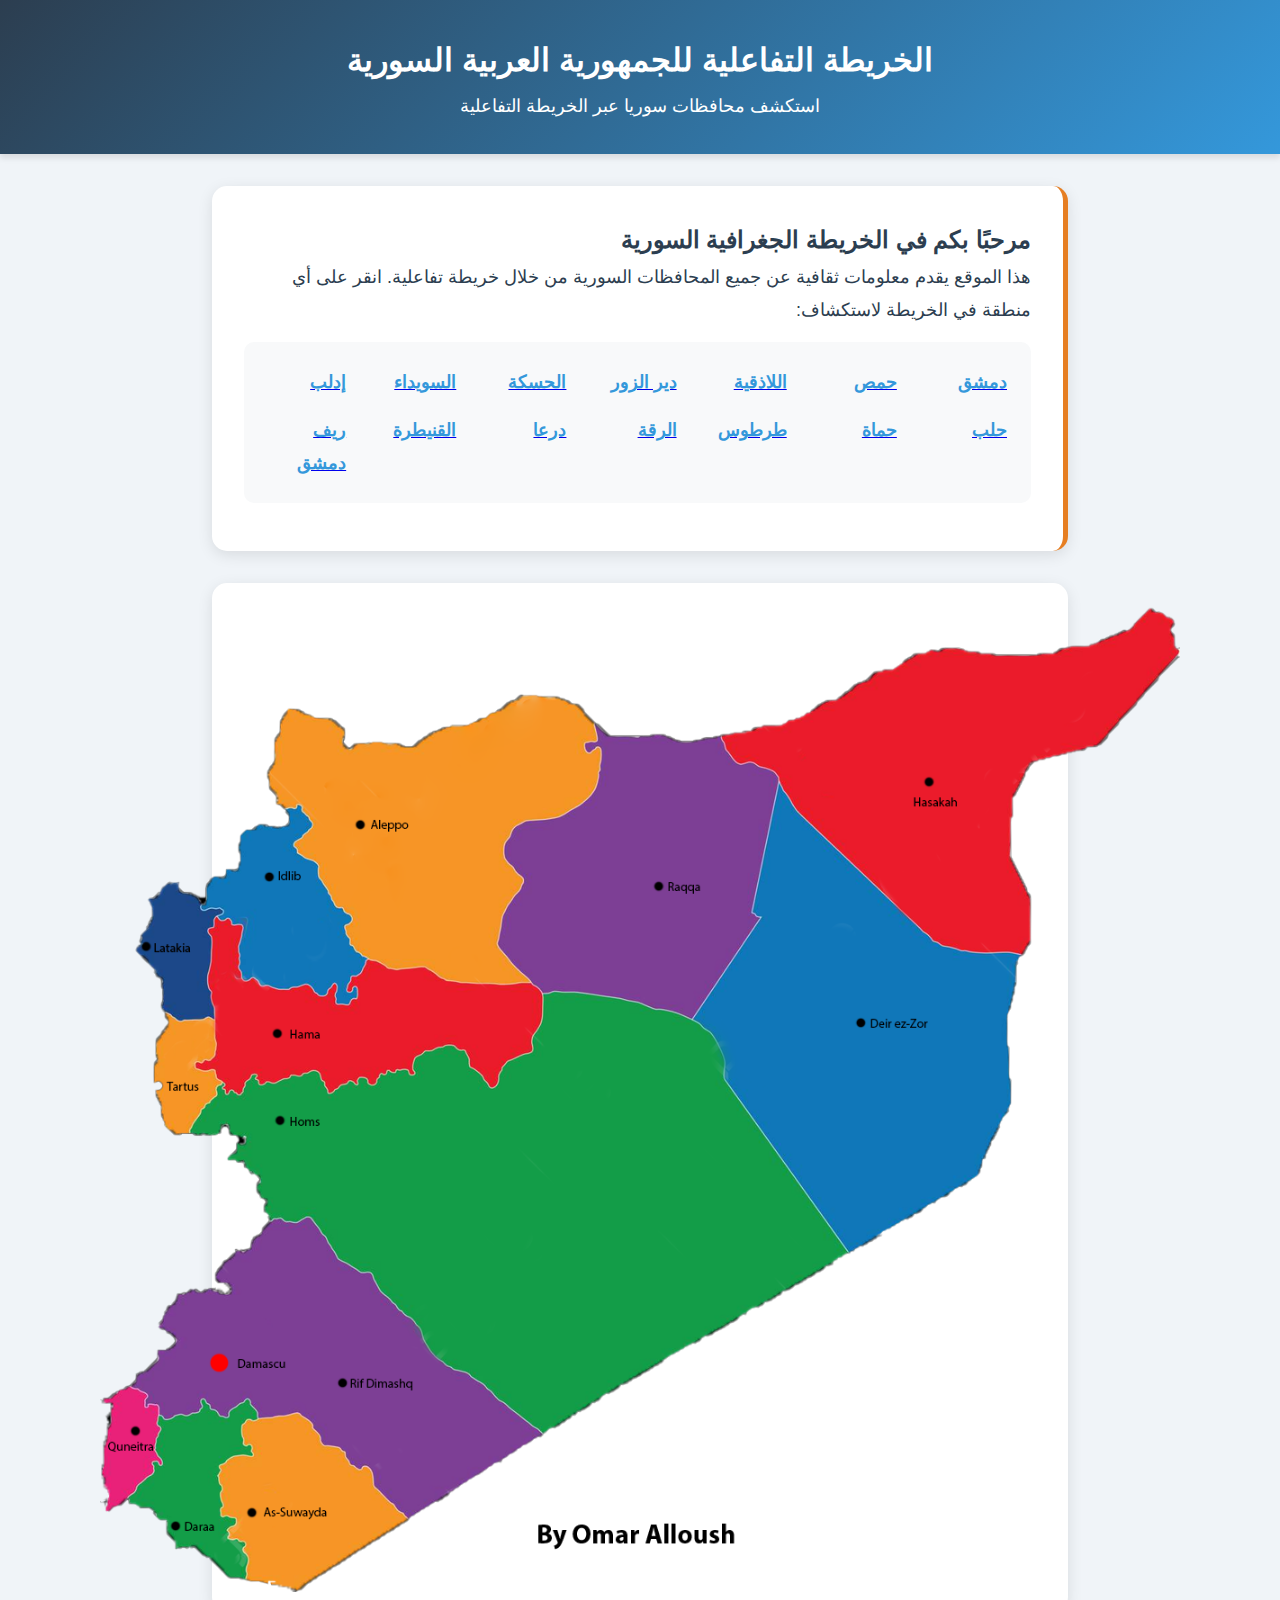
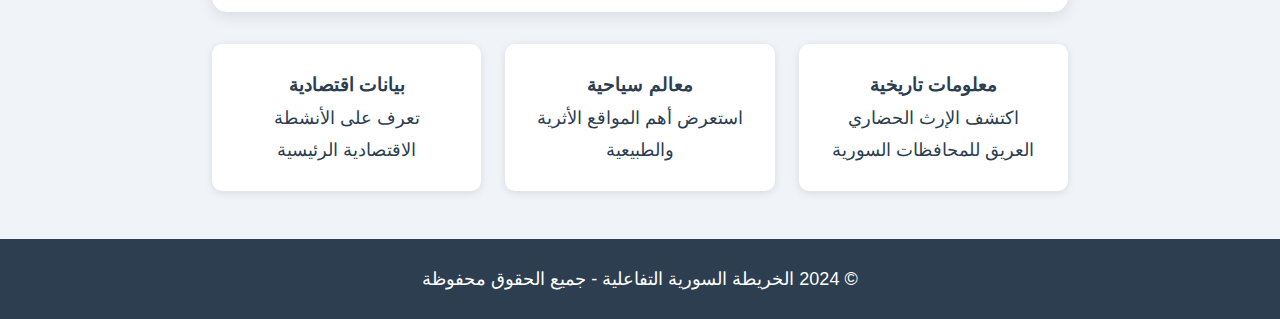
<file: index.html>
<!DOCTYPE html>
<html lang="ar" dir="rtl">

<head>
    <meta charset="UTF-8">
    <title>الخريطة السورية</title>
    <style>
        * {
            box-sizing: border-box;
            margin: 0;
            padding: 0;
        }

        body {
            font-family: 'Cairo', 'Arial', sans-serif;
            background: #f0f4f8;
            line-height: 1.8;
            color: #2c3e50;
        }
        p,a{
            font-size: large;
        }

        .header {
            background: linear-gradient(135deg, #2c3e50, #3498db);
            color: white;
            padding: 2rem;
            text-align: center;
            box-shadow: 0 4px 6px rgba(0, 0, 0, 0.1);
        }

        .container {
            max-width: 70%;
            margin: 2rem auto;
            padding: 0 20px;
        }

        .map-container {
            background: white;
            border-radius: 15px;
            padding: 20px;
            box-shadow: 0 4px 15px rgba(0, 0, 0, 0.1);
            margin: 2rem 0;
        }

        #syria-map {
            /* width: 100%;
            height: auto;
            border: 2px solid #3498db;
            border-radius: 10px; */
            zoom: 90%;

            display: flex;
            justify-content: center;
        }

        .description {
            background: white;
            padding: 2rem;
            border-radius: 15px;
            margin: 2rem 0;
            box-shadow: 0 4px 15px rgba(0, 0, 0, 0.1);
            border-right: 5px solid #e67e22;
        }

        .features {
            display: grid;
            grid-template-columns: repeat(auto-fit, minmax(250px, 1fr));
            gap: 1.5rem;
            margin: 2rem 0;
        }

        .feature-card {
            background: white;
            padding: 1.5rem;
            border-radius: 10px;
            text-align: center;
            box-shadow: 0 2px 8px rgba(0, 0, 0, 0.1);
            transition: transform 0.3s ease;
        }

        .feature-card:hover {
            transform: translateY(-5px);
        }

        footer {
            background: #2c3e50;
            color: white;
            text-align: center;
            padding: 1.5rem;
            margin-top: 3rem;
        }

        .city-list {
            columns: 7;
            list-style: none;
            padding: 1rem;
            background: #f8f9fa;
            border-radius: 10px;
            margin: 1rem 0;
        }

        .city-list li {
            padding: 0.5rem;
            font-weight: bold;
            color: #3498db;
        }
    </style>
</head>

<body>
    <header class="header">
        <h1>الخريطة التفاعلية للجمهورية العربية السورية</h1>
        <p>استكشف محافظات سوريا عبر الخريطة التفاعلية</p>
    </header>

    <div class="container">
        <div class="description">
            <h2>مرحبًا بكم في الخريطة الجغرافية السورية</h2>
            <p>هذا الموقع يقدم معلومات ثقافية عن جميع المحافظات السورية من خلال خريطة تفاعلية. انقر على أي منطقة في
                الخريطة لاستكشاف:</p>
            <ul class="city-list">
                <a href="./cities/damascus.html"><li>دمشق</li></a>
                <a href="./cities/aleppo.html"><li>حلب</li></a>
                <a href="./cities/homs.html"><li>حمص</li></a>
                <a href="./cities/hama.html"><li>حماة</li></a>
                <a href="./cities/latakia.html"><li>اللاذقية</li></a>
                <a href="./cities/tartus.html"><li>طرطوس</li></a>
                <a href="./cities/deir.html"><li>دير الزور</li></a>
                <a href="./cities/raqqha.html"><li>الرقة</li></a>
                <a href="./cities/hasaka.html"><li>الحسكة</li></a>
                <a href="./cities/daraa.html"><li>درعا</li></a>
                <a href="./cities/As-Suwydaa.html"><li>السويداء</li></a>
                <a href="./cities/qunaitira.html"><li>القنيطرة</li></a>
                <a href="./cities/idlib.html"><li>إدلب</li></a>
                <a href="./cities/rif_dimashq.html"><li>ريف دمشق</li></a>
            </ul>
        </div>

        <div class="map-container">
            <div id="syria-map"><img src="syria_map.png" usemap="#image-map" alt="الخريطة السورية"  ></div>

            <map name="image-map">
                <area target="_blank" alt="Aleppo" title="Aleppo" href="./cities/aleppo.html"
                    coords="189,184,197,175,194,153,202,147,202,133,211,121,221,121,229,126,234,130,242,131,257,130,261,137,267,142,272,150,269,157,275,163,285,161,302,159,326,161,340,163,347,161,356,157,369,149,384,142,403,140,422,134,430,129,440,126,452,119,467,108,490,110,502,108,513,109,527,116,536,124,545,134,549,143,552,149,549,157,539,163,545,168,555,166,555,179,556,187,553,198,549,213,541,224,532,229,519,236,497,244,479,246,458,256,453,267,448,281,452,291,464,303,469,311,461,329,453,341,447,354,445,371,442,381,477,423,449,428,426,424,409,425,392,425,377,418,369,409,355,406,334,409,312,405,295,396,285,392,274,367,278,355,272,344,263,341,243,307,241,291,231,290,223,282,217,269,224,264,231,255,235,248,224,228,217,231,206,231,196,223,192,210,188,200"
                    shape="poly">
                <area target="_blank" alt="Idlib" title="Idlib" href="./cities/idlib.html"
                    coords="115,332,118,317,125,305,135,302,141,298,153,295,158,286,156,279,158,272,157,260,160,254,174,249,180,245,194,247,206,246,213,238,211,230,223,224,228,231,232,241,234,254,217,259,217,271,223,279,236,292,241,300,247,315,252,323,261,334,270,345,277,350,271,355,271,364,274,372,281,385,286,390,294,394,289,408,278,416,277,423,274,430,283,430,283,436,276,440,267,441,264,427,260,418,257,424,248,431,241,429,230,420,216,424,206,429,195,424,184,422,178,420,165,416,156,407,155,397,157,386,159,366,161,354,153,355,144,354,138,349,131,348,139,339,128,337,119,337"
                    shape="poly">
                <area target="_blank" alt="Latakia" title="Latakia" href="./cities/latakia.html"
                    coords="41,386,44,365,59,347,59,327,74,312,88,318,109,330,121,339,121,356,121,371,121,389,121,403,118,417,120,427,122,444,126,454,120,461,99,463,84,463,69,449,68,426,62,415,58,402"
                    shape="poly">
                <area target="_blank" alt="Tartus" title="Tartus" href="./cities/tartus.html"
                    coords="72,457,83,461,103,462,124,461,130,486,122,504,112,508,110,520,128,517,128,529,130,538,121,555,114,564,109,573,100,582,90,587,79,586,73,572,65,558,68,540,74,528,64,529,61,519,64,506,63,491,76,473"
                    shape="poly">
                <area target="_blank" alt="Hama" title="Hama" href="./cities/hama.html"
                    coords="124,367,126,357,138,350,150,354,157,358,156,372,155,386,156,399,160,413,165,420,173,424,188,428,196,426,209,431,222,429,233,425,240,431,249,435,255,433,262,429,259,440,268,449,280,444,291,435,290,424,281,425,286,416,295,410,304,399,325,403,337,410,353,407,367,408,375,412,382,416,393,422,400,425,418,425,435,424,460,426,480,422,494,435,494,452,490,469,484,482,481,496,470,504,456,509,447,519,444,529,439,537,427,525,412,514,407,493,398,493,379,493,363,500,352,509,353,522,341,519,331,522,323,519,318,524,312,527,304,533,292,527,287,534,277,531,268,537,259,542,245,527,242,520,228,523,209,527,196,531,183,529,173,524,160,529,161,537,155,543,143,541,138,532,133,525,124,515,107,515,126,506,132,500,130,456,125,429,123,412,126,397,128,377"
                    shape="poly">
                <area target="_blank" alt="Homs" title="Homs" href="./cities/homs.html"
                    coords="105,590,112,572,134,550,150,548,164,541,175,527,184,539,209,535,226,524,256,549,269,540,296,535,316,535,328,526,340,524,349,527,361,514,371,500,389,497,406,502,425,530,440,542,452,521,483,504,493,484,501,441,524,437,565,442,588,443,608,448,623,455,660,466,673,475,683,487,691,497,694,509,695,522,695,531,722,569,833,724,492,924,412,855,399,855,384,846,366,827,355,806,342,791,315,768,303,744,290,742,266,726,234,680,225,685,213,686,198,685,185,674,179,654,176,639,174,629,156,616,140,613,150,603,162,598,153,587,143,580,132,586,120,590"
                    shape="poly">
                <area target="_blank" alt="Deir" title="Deir" href="./cities/deir.html"
                    coords="657,463,733,349,723,342,754,200,772,227,905,357,938,382,958,389,994,389,1021,389,1017,408,1007,454,1006,493,1010,526,1008,558,999,580,980,619,976,633,830,723,695,529,695,515,693,500,688,490,679,477,669,467"
                    shape="poly">
                <area target="_blank" alt="Hasaka" title="Hasaka" href="./cities/hasaka.html"
                    coords="689,148,760,134,787,121,813,107,842,88,864,76,881,74,909,54,931,52,963,53,989,58,1039,57,1064,54,1096,49,1143,29,1165,4,1178,12,1188,18,1188,31,1192,44,1199,56,1109,156,1033,177,1011,214,1011,237,1007,285,1033,326,1033,377,1016,390,944,384,890,340,778,231,755,199,752,187,740,183,719,177,709,175,696,163"
                    shape="poly">
                <area target="_blank" alt="Damascus" title="Damascus" href="cities/damascus.html" coords="132,844,10"
                    shape="circle">
                <area target="_blank" alt="Rif" title="Rif" href="./cities/rif_dimashq.html"
                    coords="89,825,77,808,67,802,80,784,95,771,106,763,140,771,153,769,149,757,136,751,140,735,163,720,184,699,202,689,219,689,236,684,252,707,268,730,299,748,311,762,329,781,337,789,346,801,356,807,359,817,371,834,385,846,396,855,419,861,425,868,436,875,446,886,489,923,346,1016,310,980,304,962,290,960,278,954,277,944,263,937,254,933,251,918,238,907,220,894,148,846,135,831,118,840,129,859,148,846,219,895,179,907,165,883,140,901,114,882,109,900,68,904,66,890,51,887,36,870,41,855,63,842,72,832"
                    shape="poly">
                <area target="_blank" alt="Qunetira" title="Qunetira" href="./cities/qunaitira.html"
                    coords="8,915,10,897,6,884,15,879,32,870,41,881,46,888,63,894,63,912,60,924,60,938,63,951,57,965,51,971,42,978,35,987,30,993,19,998,5,1006,9,987,4,974,-1,964,5,951,5,934"
                    shape="poly">
                <area target="_blank" alt="Daraa" title="Daraa" href="./cities/daraa.html"
                    coords="31,994,60,961,66,956,68,915,82,903,98,903,113,894,116,886,123,897,134,906,140,903,161,884,174,904,155,916,157,927,168,939,157,944,133,960,131,983,133,998,135,1012,149,1019,140,1030,140,1038,150,1041,159,1046,160,1061,163,1079,157,1082,146,1083,124,1059,108,1047,85,1047,77,1030,74,1016,59,1007,45,1001"
                    shape="poly">
                <area target="_blank" alt="As-Suwaydaa" title="As-Suwaydaa" href="./cities/As-Suwydaa.html"
                    coords="163,1084,165,1070,165,1058,163,1044,156,1040,144,1036,143,1025,152,1020,145,1009,135,1011,135,998,135,988,134,972,136,959,154,945,168,949,170,937,165,928,159,914,167,910,186,907,197,904,211,901,225,903,233,913,241,921,243,930,255,937,271,943,279,957,287,963,298,961,302,972,302,980,341,1016,217,1096"
                    shape="poly">
                <area target="_blank" alt="Raqqha" title="Raqqha" href="./cities/raqqha.html"
                    coords="553,135,567,148,599,152,610,148,620,148,629,145,639,152,647,156,661,153,673,152,684,150,692,156,699,167,709,175,723,181,732,181,750,184,756,196,724,342,736,347,659,461,641,452,623,450,612,448,599,443,576,437,548,432,527,431,512,434,497,436,486,426,477,418,458,400,444,379,445,353,457,333,469,319,471,304,454,287,449,265,462,250,486,245,496,245,513,237,525,233,539,224,548,213,550,202,554,182,557,170,550,158,539,161,552,149"
                    shape="poly">
            </map>
            
        </div>

        <div class="features">
            <div class="feature-card">
                <h3>معلومات تاريخية</h3>
                <p>اكتشف الإرث الحضاري العريق للمحافظات السورية</p>
            </div>
            <div class="feature-card">
                <h3>معالم سياحية</h3>
                <p>استعرض أهم المواقع الأثرية والطبيعية</p>
            </div>
            <div class="feature-card">
                <h3>بيانات اقتصادية</h3>
                <p>تعرف على الأنشطة الاقتصادية الرئيسية</p>
            </div>
        </div>
    </div>

    <footer>
        <p>© 2024 الخريطة السورية التفاعلية - جميع الحقوق محفوظة</p>
    </footer>
</body>

</html>
</file>
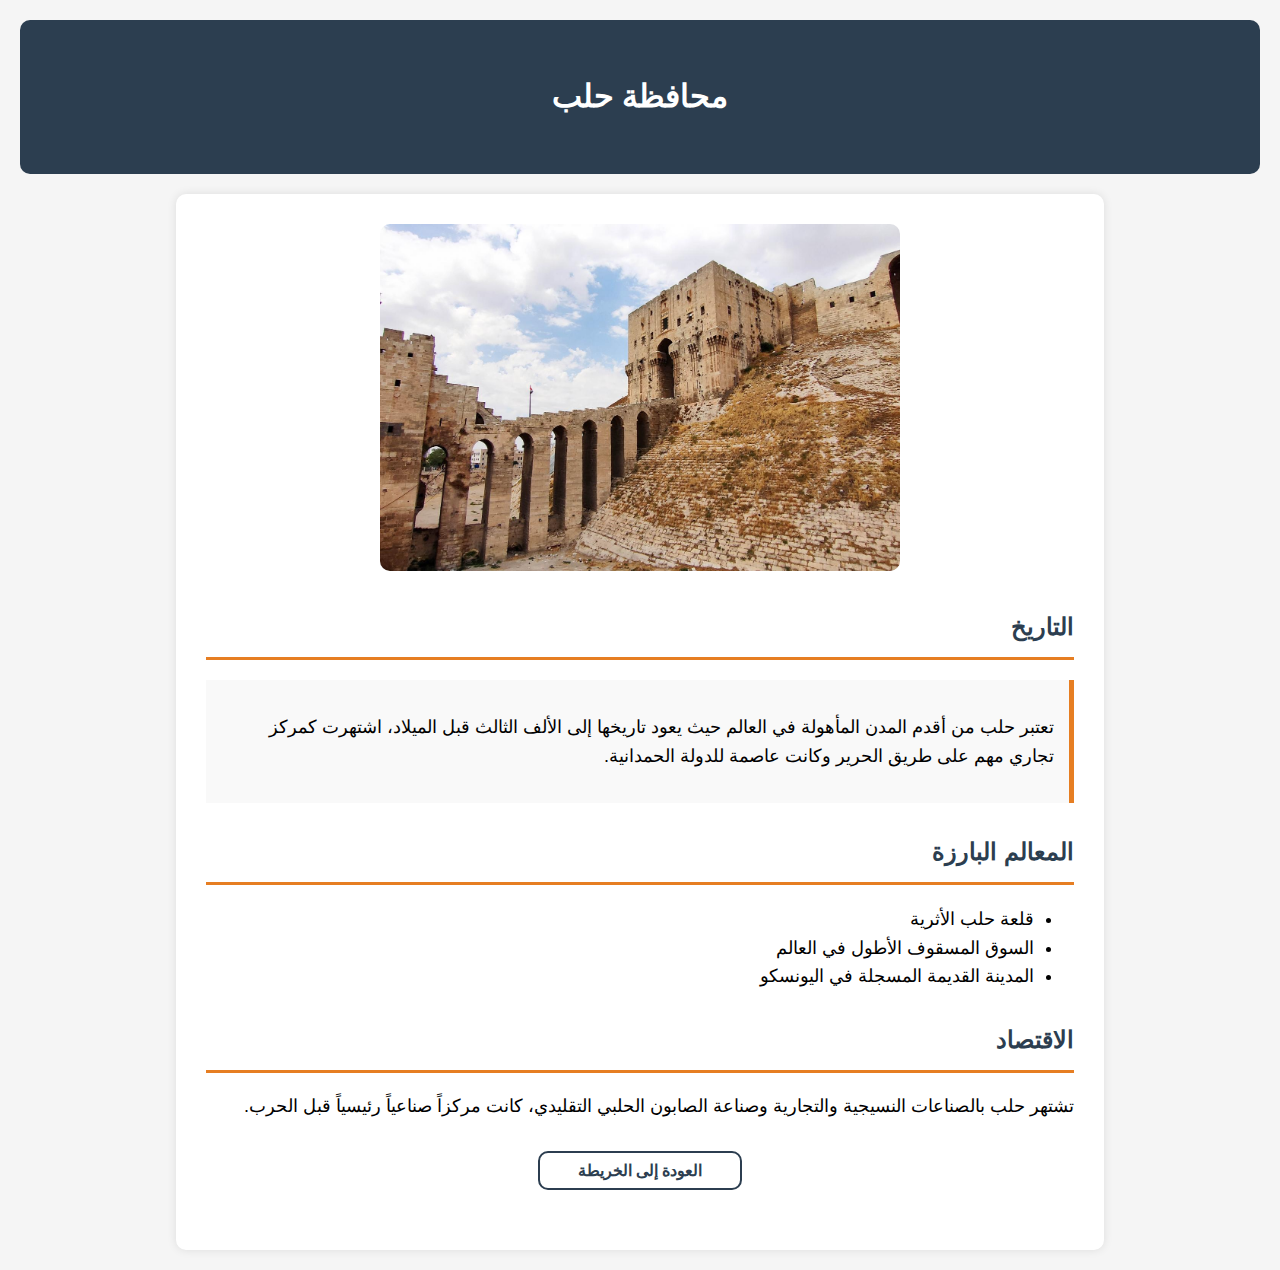
<file: cities/aleppo.html>
<!DOCTYPE html>
<html lang="ar" dir="rtl">
<head>
    <meta charset="UTF-8">
    <title>حلب</title>
    <link rel="stylesheet" href="./styles.css">
</head>
<body>
    <div class="header">
        <h1>محافظة حلب</h1>
    </div>
    <div class="content">
        <img src="./../assets/images/aleppo.jpg" alt="قلعة حلب" class="city-image">
        <h2 class="section-title">التاریخ</h2>
        <div class="historical-info">
            <p>تعتبر حلب من أقدم المدن المأهولة في العالم حيث يعود تاريخها إلى الألف الثالث قبل الميلاد، اشتهرت كمركز تجاري مهم على طريق الحرير وكانت عاصمة للدولة الحمدانية.</p>
        </div>
        <h2 class="section-title">المعالم البارزة</h2>
        <ul>
            <li>قلعة حلب الأثرية</li>
            <li>السوق المسقوف الأطول في العالم</li>
            <li>المدينة القديمة المسجلة في اليونسكو</li>
        </ul>
        <h2 class="section-title">الاقتصاد</h2>
        <p>تشتهر حلب بالصناعات النسيجية والتجارية وصناعة الصابون الحلبي التقليدي، كانت مركزاً صناعياً رئيسياً قبل الحرب.</p>
        <a href="./../index.html" class="back-link">العودة إلى الخریطة</a>
    </div>
</body>
</html>
</file>
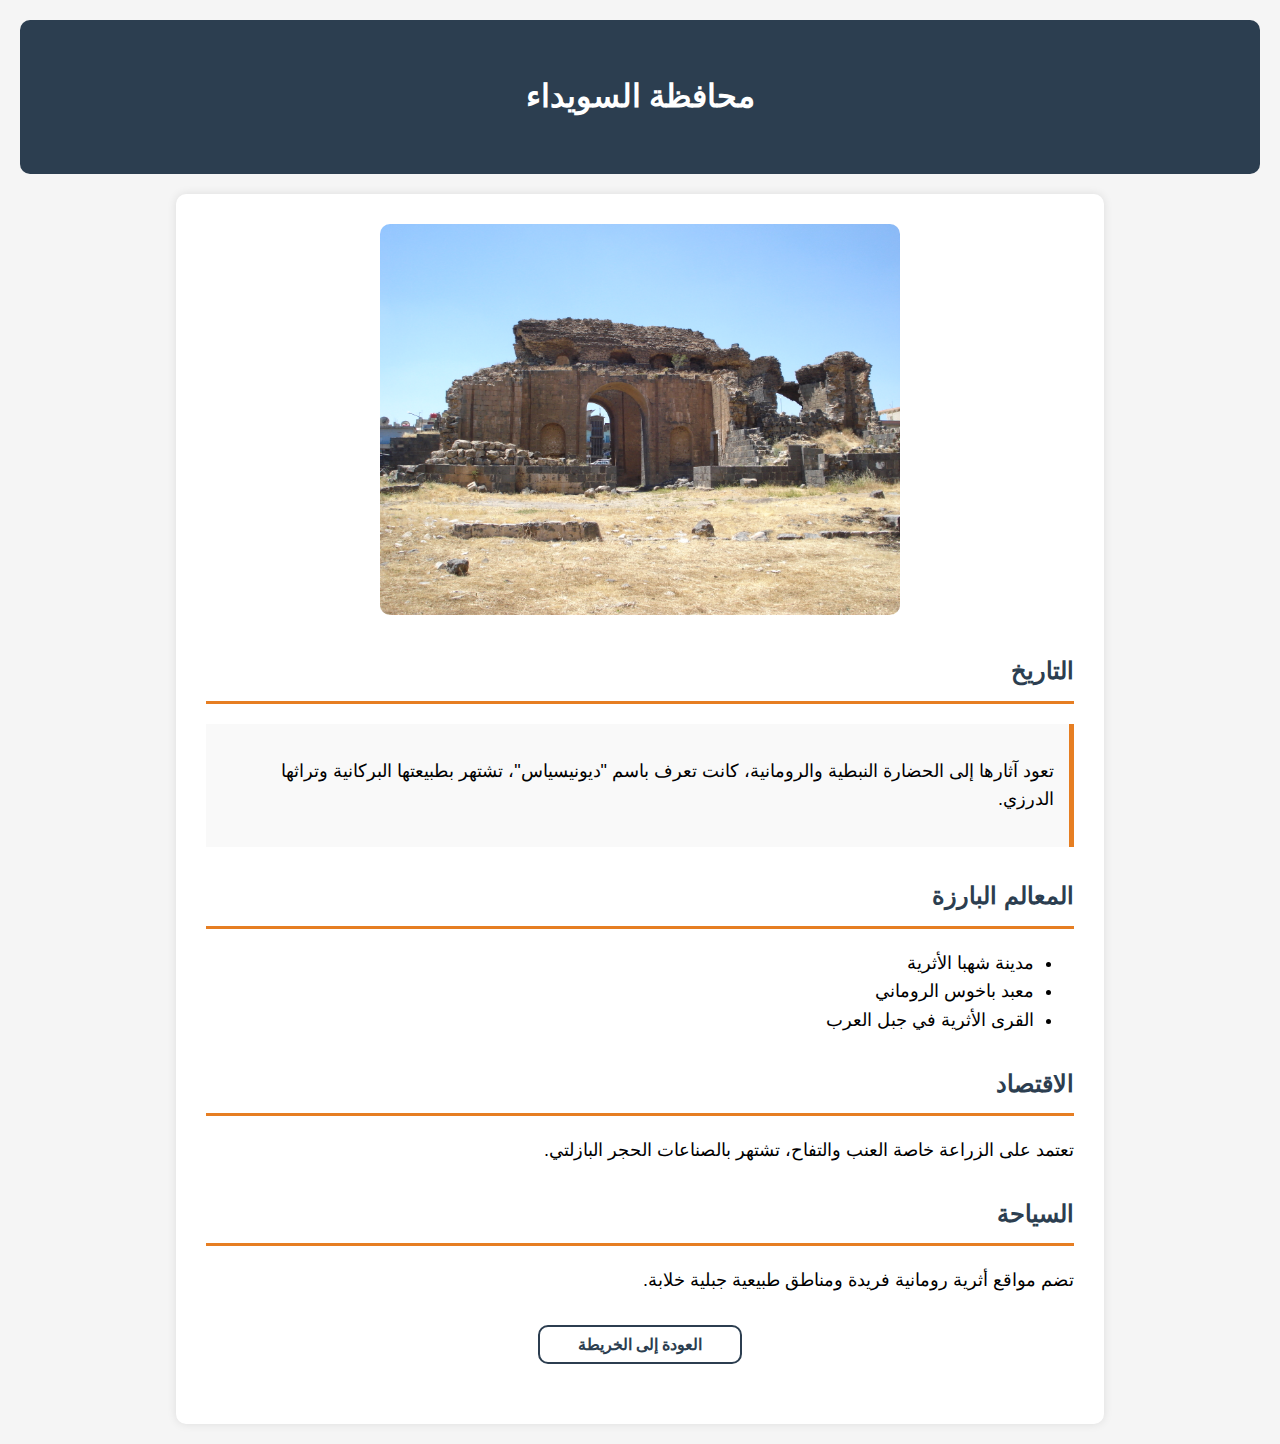
<file: cities/as-suwydaa.html>
<!DOCTYPE html>
<html lang="ar" dir="rtl">
<head>
    <meta charset="UTF-8">
    <title>السويداء</title>
    <link rel="stylesheet" href="./styles.css">
</head>
<body>
    <div class="header">
        <h1>محافظة السويداء</h1>
    </div>
    <div class="content">
        <img src="./../assets/images/as-suwydaa.jpg" alt="مدينة شهبا" class="city-image">
        <h2 class="section-title">التاریخ</h2>
        <div class="historical-info">
            <p>تعود آثارها إلى الحضارة النبطية والرومانية، كانت تعرف باسم "ديونيسياس"، تشتهر بطبيعتها البركانية وتراثها الدرزي.</p>
        </div>
        <h2 class="section-title">المعالم البارزة</h2>
        <ul>
            <li>مدينة شهبا الأثرية</li>
            <li>معبد باخوس الروماني</li>
            <li>القرى الأثرية في جبل العرب</li>
        </ul>
        <h2 class="section-title">الاقتصاد</h2>
        <p>تعتمد على الزراعة خاصة العنب والتفاح، تشتهر بالصناعات الحجر البازلتي.</p>
        <h2 class="section-title">السیاحة</h2>
        <p>تضم مواقع أثرية رومانية فريدة ومناطق طبيعية جبلية خلابة.</p>
        <a href="./../index.html" class="back-link">العودة إلى الخریطة</a>
    </div>
</body>
</html>
</file>
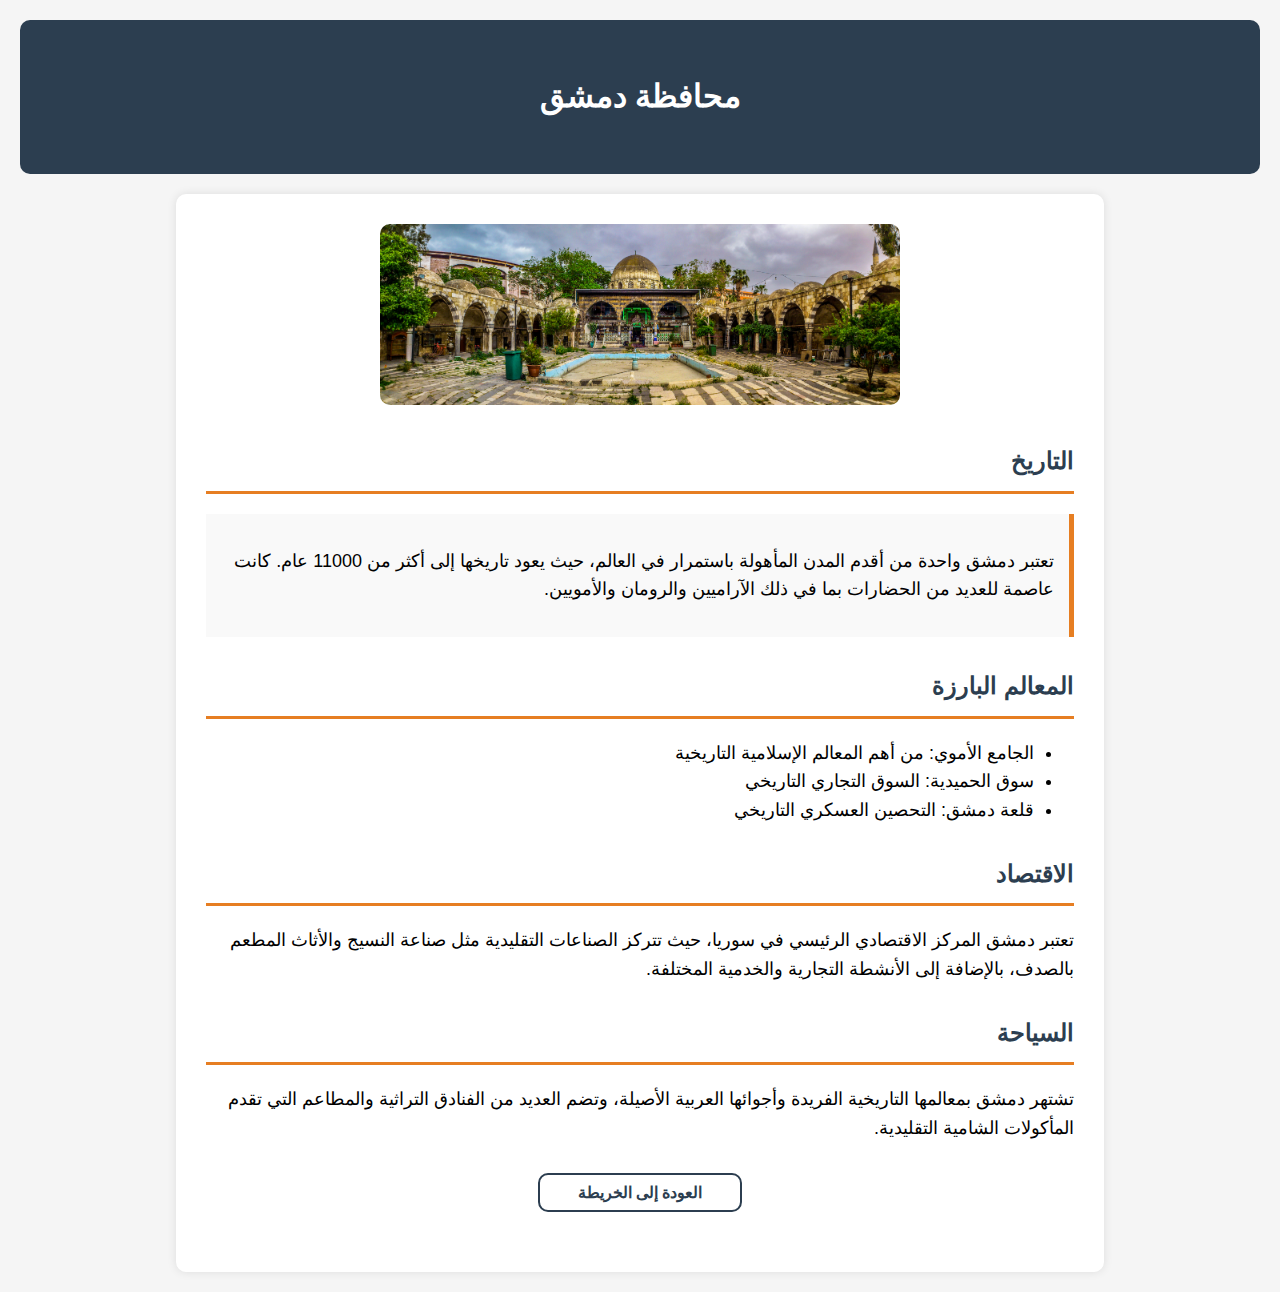
<file: cities/damascus.html>
<!DOCTYPE html>
<html lang="ar" dir="rtl">
<head>
    <meta charset="UTF-8">
    <title>دمشق</title>
    <link rel="stylesheet" href="./styles.css">
</head>
<body>
    <div class="header">
        <h1>محافظة دمشق</h1>
    </div>

    <div class="content">
        <img src="./../assets/images/damascus.jpg" alt="دمشق القديمة" class="city-image">

        <h2 class="section-title">التاریخ</h2>
        <div class="historical-info">
            <p>تعتبر دمشق واحدة من أقدم المدن المأهولة باستمرار في العالم، حيث يعود تاريخها إلى أكثر من 11000 عام. كانت عاصمة للعديد من الحضارات بما في ذلك الآراميين والرومان والأمويين.</p>
        </div>

        <h2 class="section-title">المعالم البارزة</h2>
        <ul>
            <li>الجامع الأموي: من أهم المعالم الإسلامية التاريخية</li>
            <li>سوق الحميدية: السوق التجاري التاريخي</li>
            <li>قلعة دمشق: التحصين العسكري التاريخي</li>
        </ul>

        <h2 class="section-title">الاقتصاد</h2>
        <p>تعتبر دمشق المركز الاقتصادي الرئيسي في سوريا، حيث تتركز الصناعات التقليدية مثل صناعة النسيج والأثاث المطعم بالصدف، بالإضافة إلى الأنشطة التجارية والخدمية المختلفة.</p>

        <h2 class="section-title">السیاحة</h2>
        <p>تشتهر دمشق بمعالمها التاريخية الفريدة وأجوائها العربية الأصيلة، وتضم العديد من الفنادق التراثية والمطاعم التي تقدم المأكولات الشامية التقليدية.</p>

        <a href="./../index.html" class="back-link">العودة إلى الخریطة</a>
    </div>
</body>
</html>
</file>
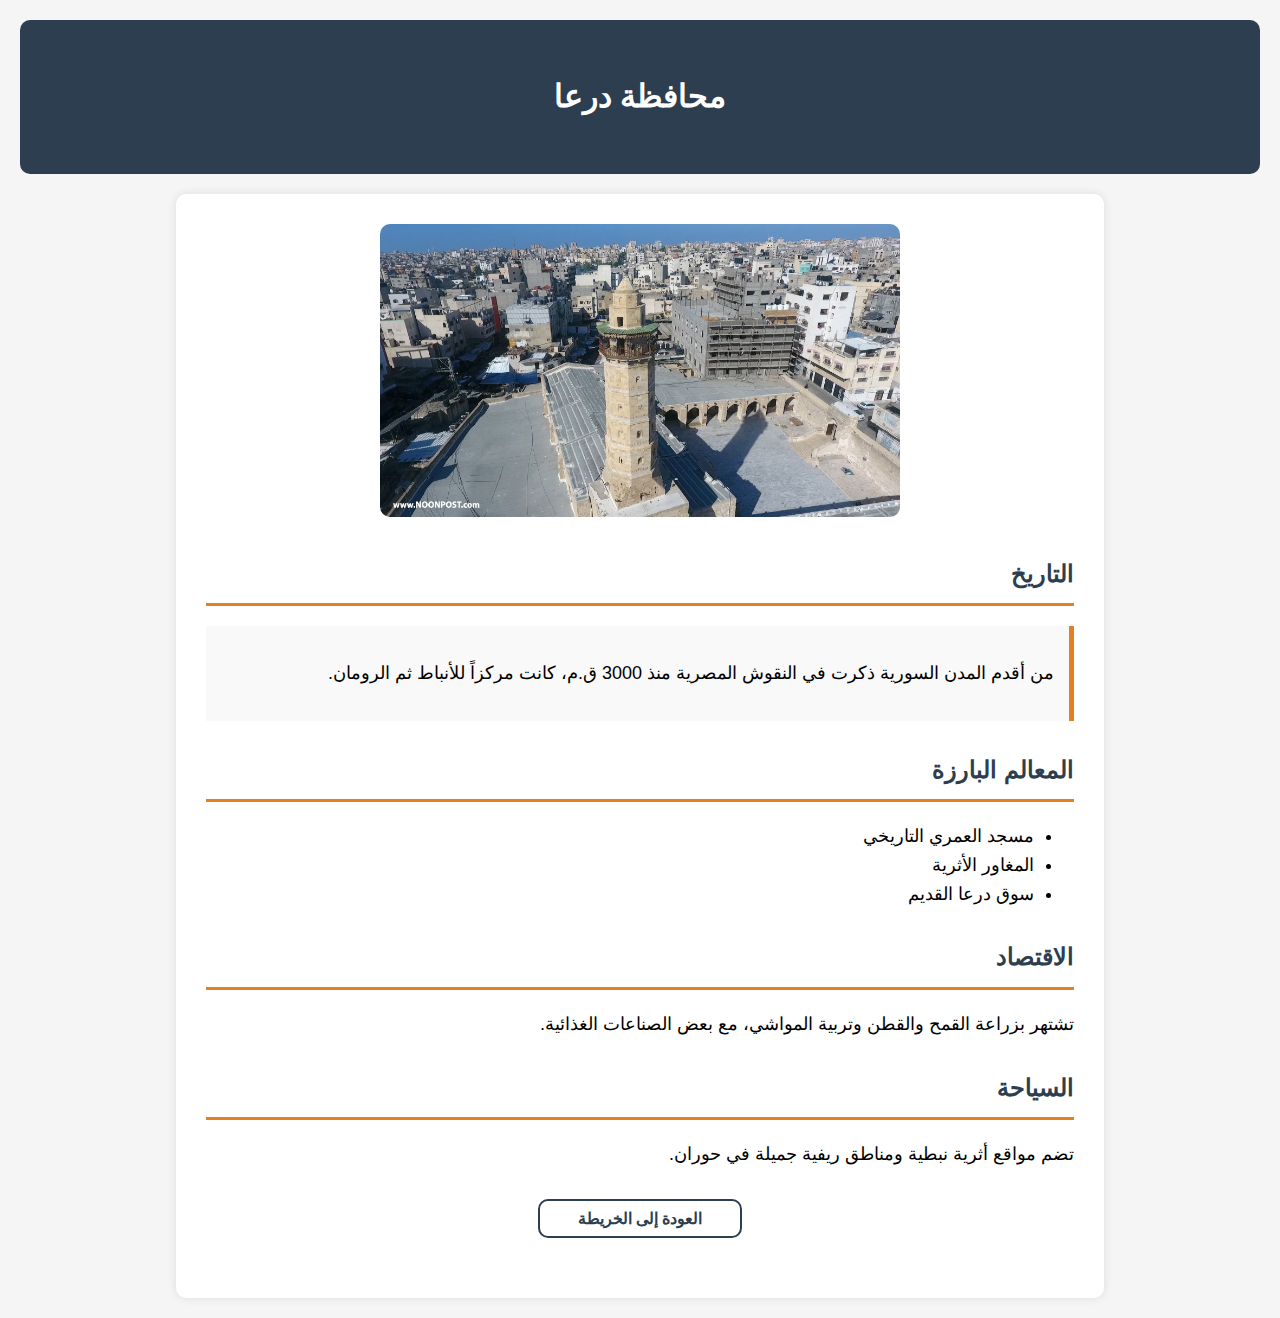
<file: cities/daraa.html>
<!DOCTYPE html>
<html lang="ar" dir="rtl">
<head>
    <meta charset="UTF-8">
    <title>درعا</title>
    <link rel="stylesheet" href="./styles.css">
</head>
<body>
    <div class="header">
        <h1>محافظة درعا</h1>
    </div>
    <div class="content">
        <img src="./../assets/images/daraa.jpg" alt="مسجد العمري" class="city-image">
        <h2 class="section-title">التاریخ</h2>
        <div class="historical-info">
            <p>من أقدم المدن السورية ذكرت في النقوش المصرية منذ 3000 ق.م، كانت مركزاً للأنباط ثم الرومان.</p>
        </div>
        <h2 class="section-title">المعالم البارزة</h2>
        <ul>
            <li>مسجد العمري التاريخي</li>
            <li>المغاور الأثرية</li>
            <li>سوق درعا القديم</li>
        </ul>
        <h2 class="section-title">الاقتصاد</h2>
        <p>تشتهر بزراعة القمح والقطن وتربية المواشي، مع بعض الصناعات الغذائية.</p>
        <h2 class="section-title">السیاحة</h2>
        <p>تضم مواقع أثرية نبطية ومناطق ريفية جميلة في حوران.</p>
        <a href="./../index.html" class="back-link">العودة إلى الخریطة</a>
    </div>
</body>
</html>
</file>
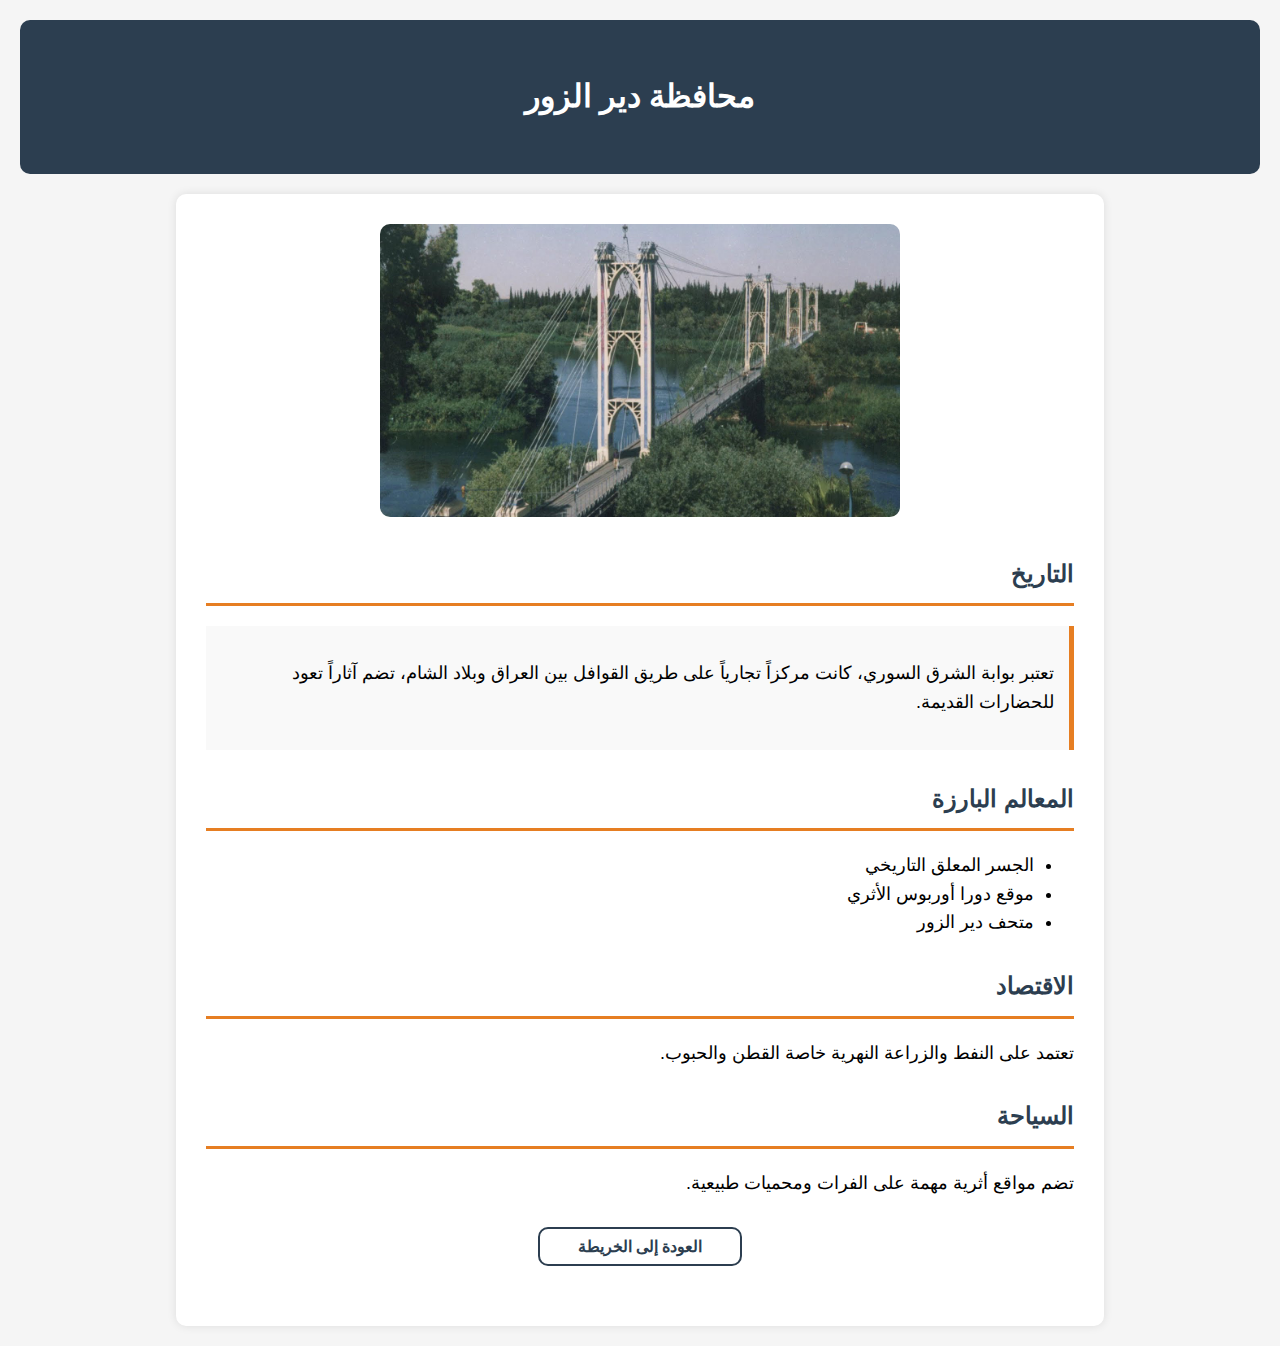
<file: cities/deir.html>
<!DOCTYPE html>
<html lang="ar" dir="rtl">
<head>
    <meta charset="UTF-8">
    <title>دير الزور</title>
    <link rel="stylesheet" href="./styles.css">
</head>
<body>
    <div class="header">
        <h1>محافظة دير الزور</h1>
    </div>
    <div class="content">
        <img src="./../assets/images/deir.jpg" alt="الجسر المعلق" class="city-image">
        <h2 class="section-title">التاریخ</h2>
        <div class="historical-info">
            <p>تعتبر بوابة الشرق السوري، كانت مركزاً تجارياً على طريق القوافل بين العراق وبلاد الشام، تضم آثاراً تعود للحضارات القديمة.</p>
        </div>
        <h2 class="section-title">المعالم البارزة</h2>
        <ul>
            <li>الجسر المعلق التاريخي</li>
            <li>موقع دورا أوربوس الأثري</li>
            <li>متحف دير الزور</li>
        </ul>
        <h2 class="section-title">الاقتصاد</h2>
        <p>تعتمد على النفط والزراعة النهرية خاصة القطن والحبوب.</p>
        <h2 class="section-title">السیاحة</h2>
        <p>تضم مواقع أثرية مهمة على الفرات ومحميات طبيعية.</p>
        <a href="./../index.html" class="back-link">العودة إلى الخریطة</a>
    </div>
</body>
</html>
</file>
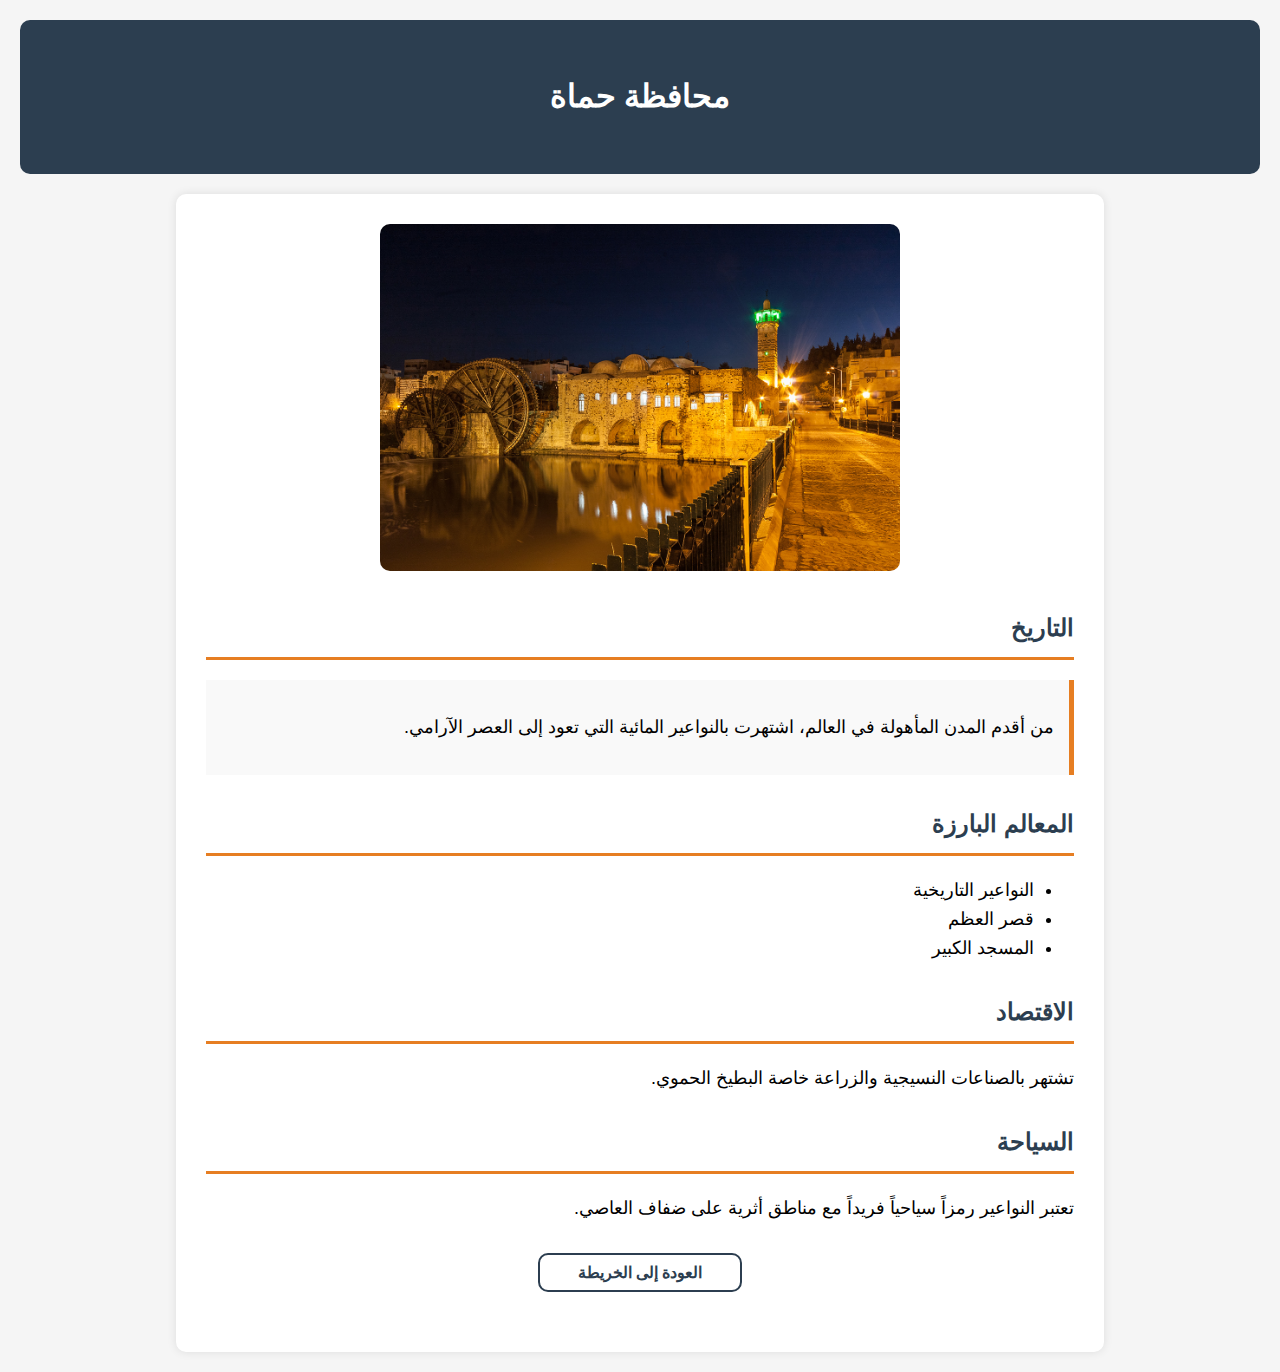
<file: cities/hama.html>
<!DOCTYPE html>
<html lang="ar" dir="rtl">
<head>
    <meta charset="UTF-8">
    <title>حماة</title>
    <link rel="stylesheet" href="./styles.css">
</head>
<body>
    <div class="header">
        <h1>محافظة حماة</h1>
    </div>
    <div class="content">
        <img src="./../assets/images/hama.jpeg" alt="نواعير حماة" class="city-image">
        <h2 class="section-title">التاریخ</h2>
        <div class="historical-info">
            <p>من أقدم المدن المأهولة في العالم، اشتهرت بالنواعير المائية التي تعود إلى العصر الآرامي.</p>
        </div>
        <h2 class="section-title">المعالم البارزة</h2>
        <ul>
            <li>النواعير التاريخية</li>
            <li>قصر العظم</li>
            <li>المسجد الكبير</li>
        </ul>
        <h2 class="section-title">الاقتصاد</h2>
        <p>تشتهر بالصناعات النسيجية والزراعة خاصة البطيخ الحموي.</p>
        <h2 class="section-title">السیاحة</h2>
        <p>تعتبر النواعير رمزاً سياحياً فريداً مع مناطق أثرية على ضفاف العاصي.</p>
        <a href="./../index.html" class="back-link">العودة إلى الخریطة</a>
    </div>
</body>
</html>
</file>
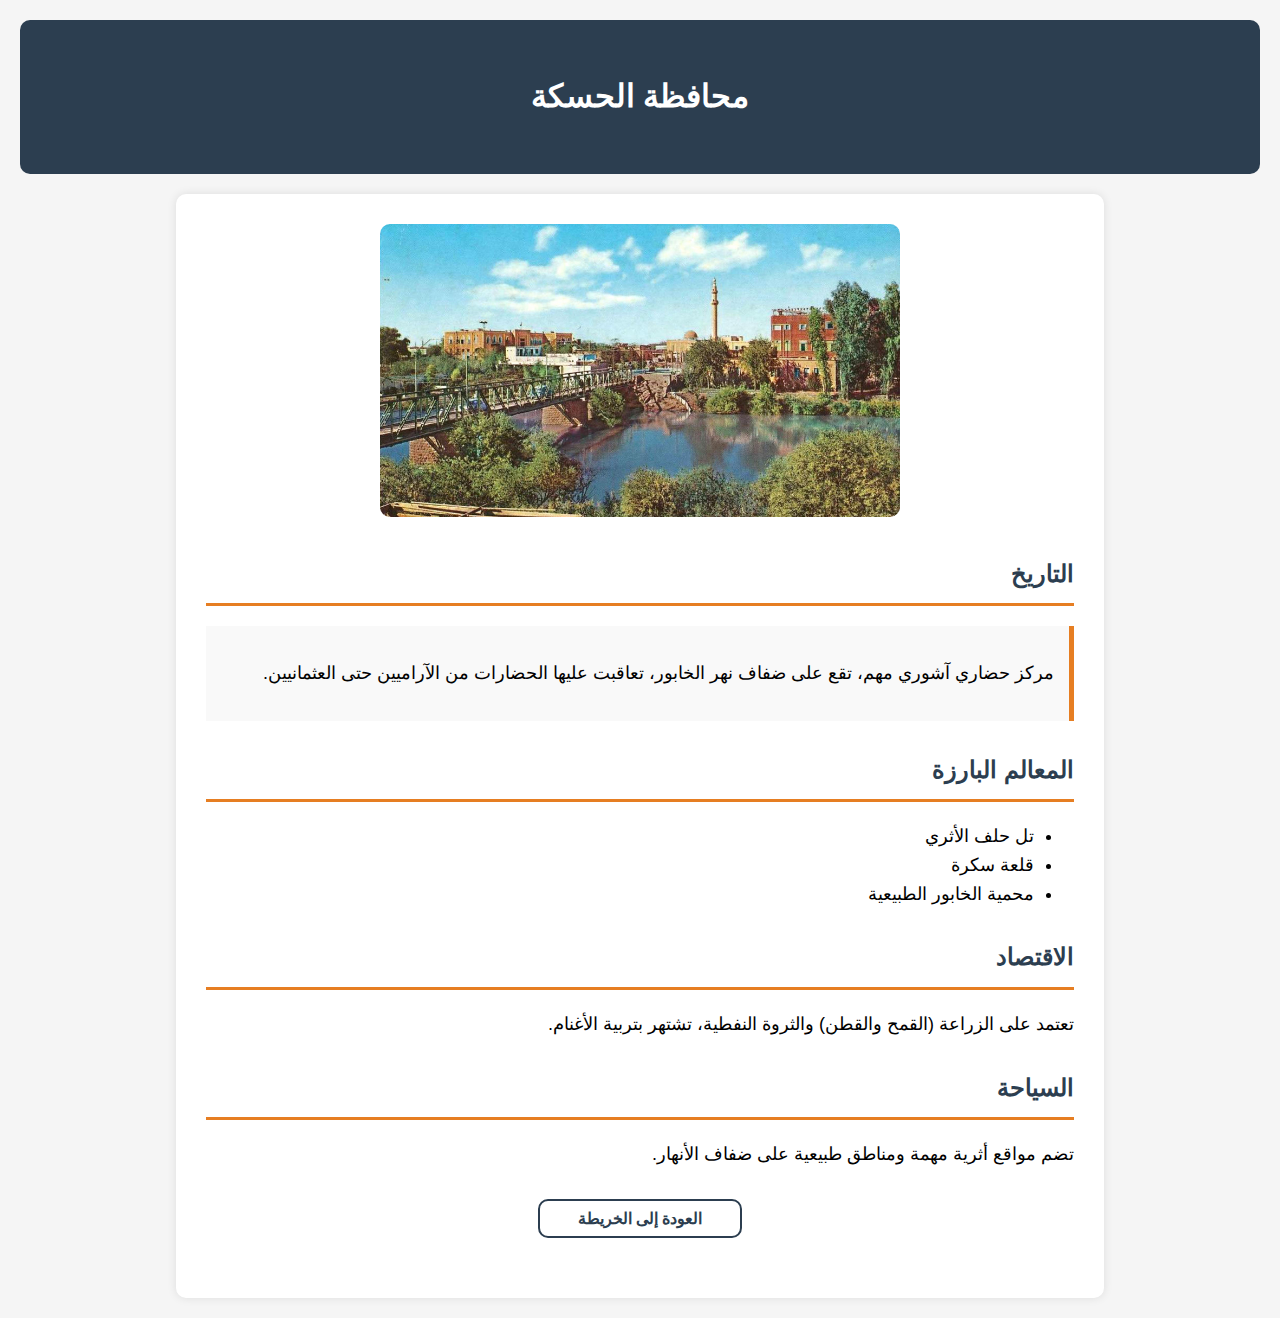
<file: cities/hasaka.html>
<!DOCTYPE html>
<html lang="ar" dir="rtl">
<head>
    <meta charset="UTF-8">
    <title>الحسكة</title>
    <link rel="stylesheet" href="./styles.css">
</head>
<body>
    <div class="header">
        <h1>محافظة الحسكة</h1>
    </div>
    <div class="content">
        <img src="./../assets/images/hasaka.jpg" alt="نهر الخابور" class="city-image">
        <h2 class="section-title">التاریخ</h2>
        <div class="historical-info">
            <p>مركز حضاري آشوري مهم، تقع على ضفاف نهر الخابور، تعاقبت عليها الحضارات من الآراميين حتى العثمانيين.</p>
        </div>
        <h2 class="section-title">المعالم البارزة</h2>
        <ul>
            <li>تل حلف الأثري</li>
            <li>قلعة سكرة</li>
            <li>محمية الخابور الطبيعية</li>
        </ul>
        <h2 class="section-title">الاقتصاد</h2>
        <p>تعتمد على الزراعة (القمح والقطن) والثروة النفطية، تشتهر بتربية الأغنام.</p>
        <h2 class="section-title">السیاحة</h2>
        <p>تضم مواقع أثرية مهمة ومناطق طبيعية على ضفاف الأنهار.</p>
        <a href="./../index.html" class="back-link">العودة إلى الخریطة</a>
    </div>
</body>
</html>
</file>
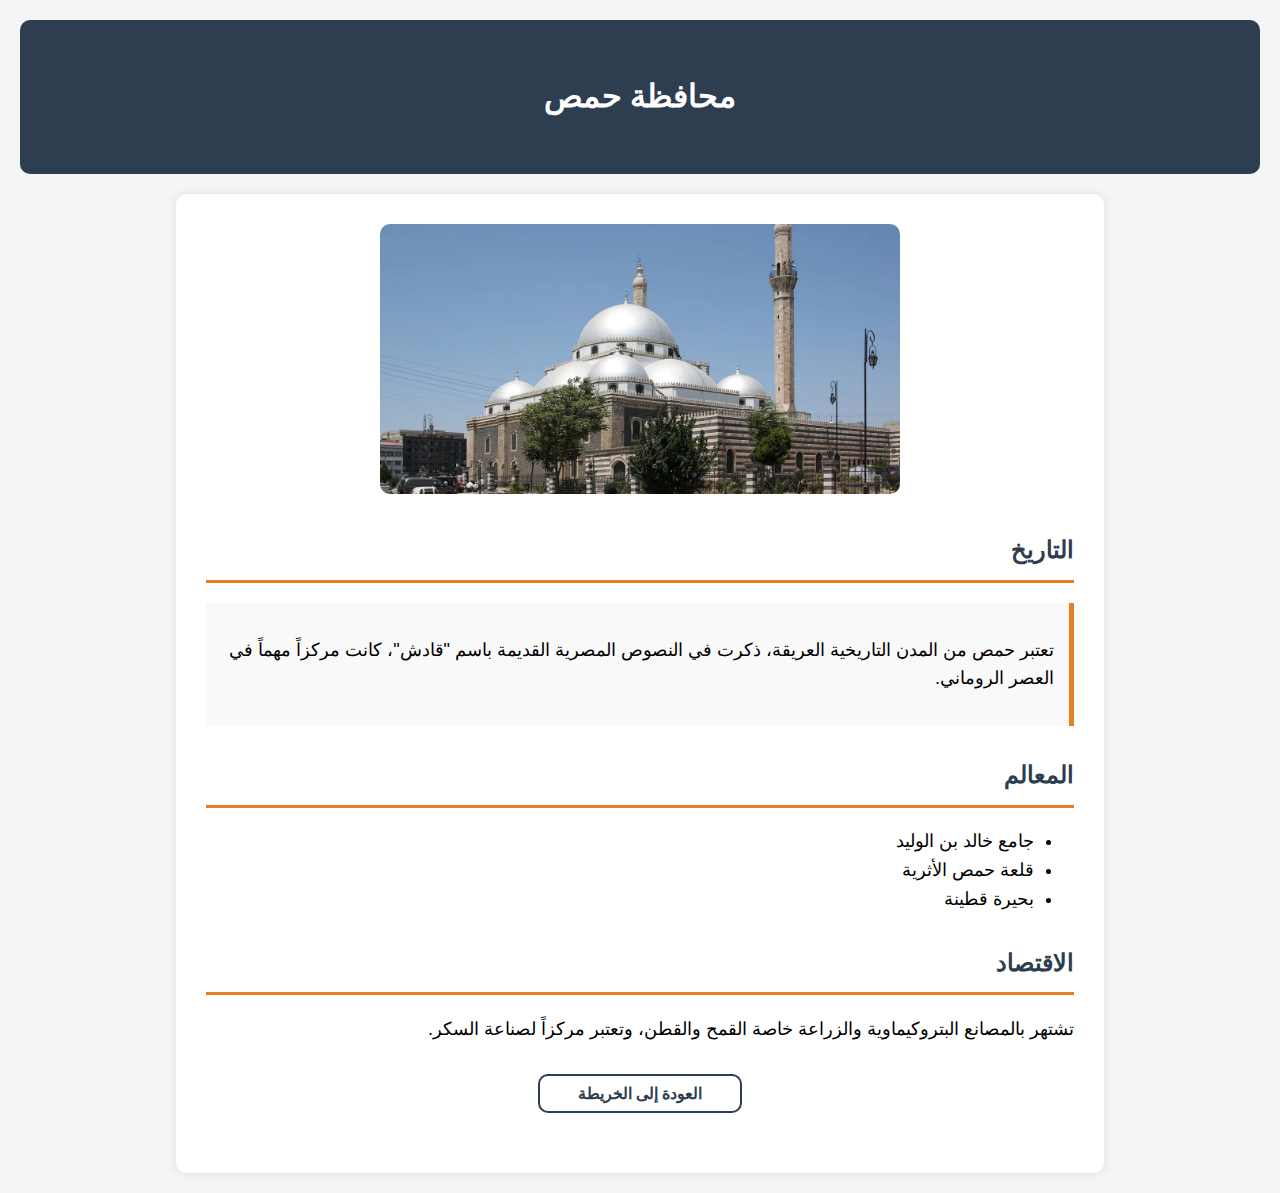
<file: cities/homs.html>
<!DOCTYPE html>
<html lang="ar" dir="rtl">
<head>
    <meta charset="UTF-8">
    <title>حمص</title>
    <link rel="stylesheet" href="./styles.css">
</head>
<body>
    <div class="header">
        <h1>محافظة حمص</h1>
    </div>
    <div class="content">
        <img src="./../assets/images/homs.webp" alt="جامع خالد بن الوليد" class="city-image">
        <h2 class="section-title">التاریخ</h2>
        <div class="historical-info">
            <p>تعتبر حمص من المدن التاريخية العريقة، ذكرت في النصوص المصرية القديمة باسم "قادش"، كانت مركزاً مهماً في العصر الروماني.</p>
        </div>
        <h2 class="section-title">المعالم</h2>
        <ul>
            <li>جامع خالد بن الوليد</li>
            <li>قلعة حمص الأثرية</li>
            <li>بحيرة قطينة</li>
        </ul>
        <h2 class="section-title">الاقتصاد</h2>
        <p>تشتهر بالمصانع البتروكيماوية والزراعة خاصة القمح والقطن، وتعتبر مركزاً لصناعة السكر.</p>
        <a href="./../index.html" class="back-link">العودة إلى الخریطة</a>
    </div>
</body>
</html>
</file>
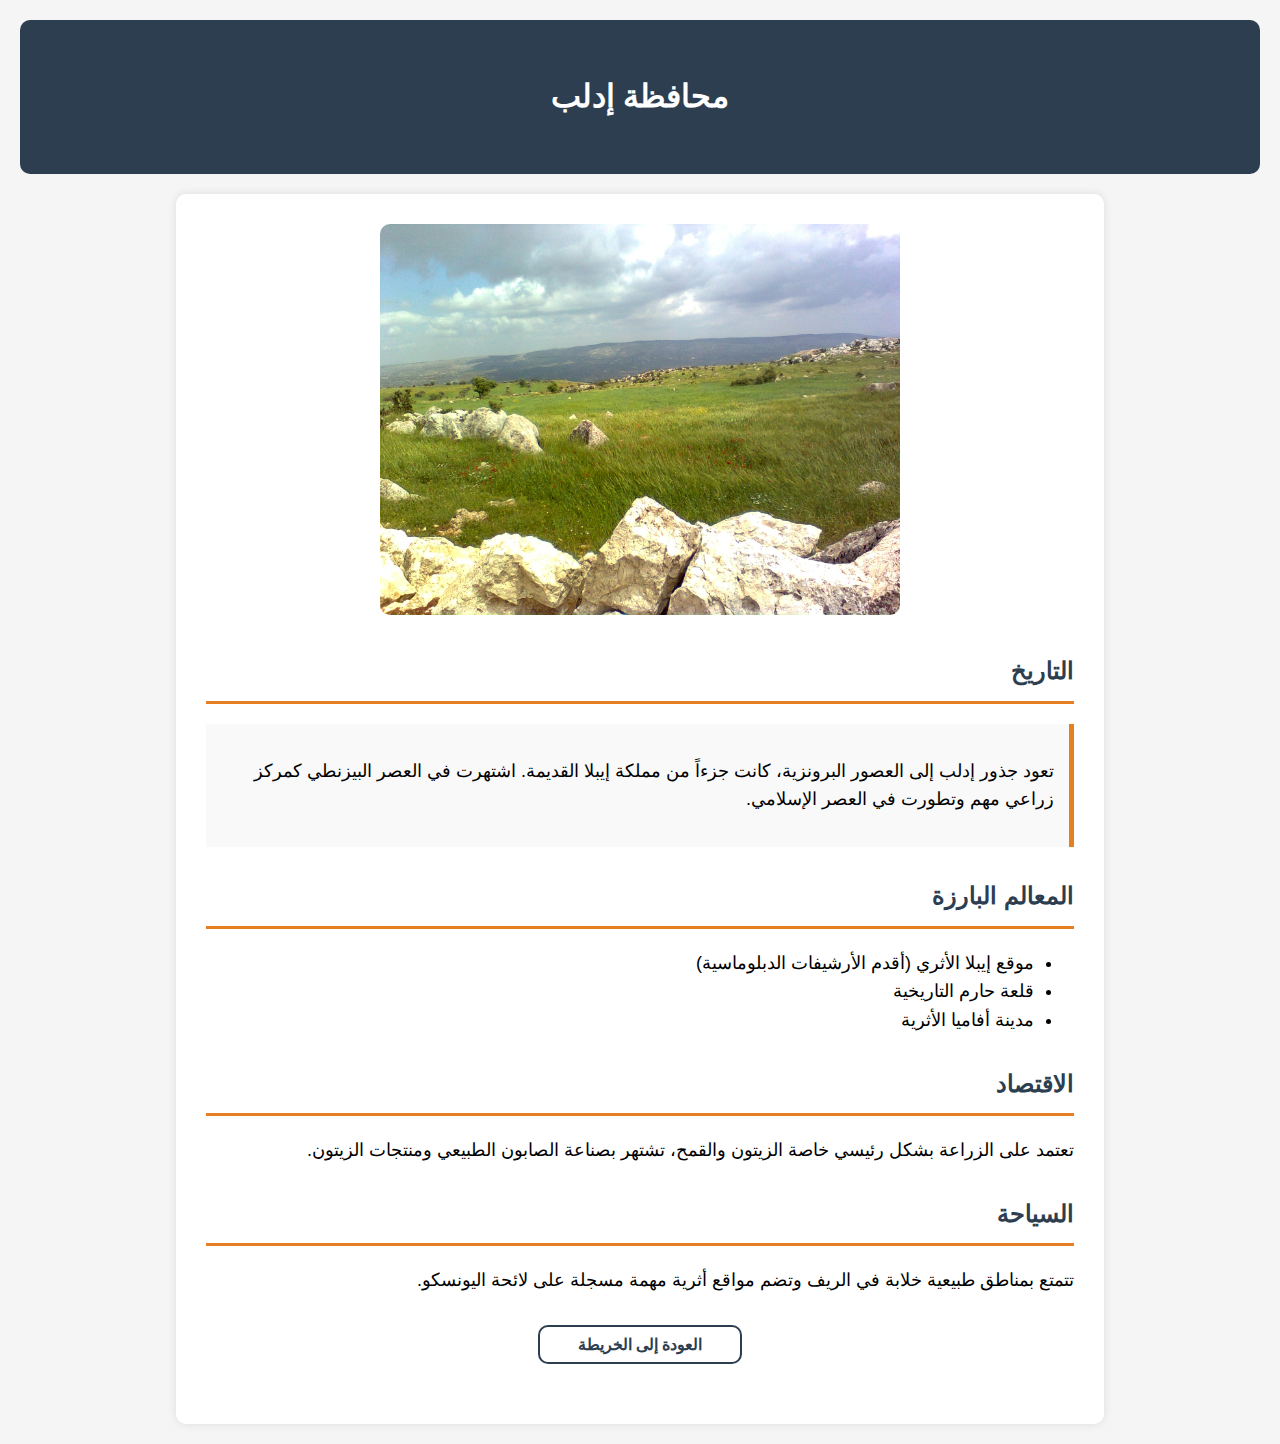
<file: cities/idlib.html>
<!DOCTYPE html>
<html lang="ar" dir="rtl">
<head>
    <meta charset="UTF-8">
    <title>إدلب</title>
    <link rel="stylesheet" href="./styles.css">
</head>
<body>
    <div class="header">
        <h1>محافظة إدلب</h1>
    </div>

    <div class="content">
        <img src="./../assets/images/idlib.jpg" alt="ريف إدلب" class="city-image">

        <h2 class="section-title">التاریخ</h2>
        <div class="historical-info">
            <p>تعود جذور إدلب إلى العصور البرونزية، كانت جزءاً من مملكة إيبلا القديمة. اشتهرت في العصر البيزنطي كمركز زراعي مهم وتطورت في العصر الإسلامي.</p>
        </div>

        <h2 class="section-title">المعالم البارزة</h2>
        <ul>
            <li>موقع إيبلا الأثري (أقدم الأرشيفات الدبلوماسية)</li>
            <li>قلعة حارم التاريخية</li>
            <li>مدينة أفاميا الأثرية</li>
        </ul>

        <h2 class="section-title">الاقتصاد</h2>
        <p>تعتمد على الزراعة بشكل رئيسي خاصة الزيتون والقمح، تشتهر بصناعة الصابون الطبيعي ومنتجات الزيتون.</p>

        <h2 class="section-title">السیاحة</h2>
        <p>تتمتع بمناطق طبيعية خلابة في الريف وتضم مواقع أثرية مهمة مسجلة على لائحة اليونسكو.</p>

        <a href="./../index.html" class="back-link">العودة إلى الخریطة</a>
    </div>
</body>
</html>
</file>
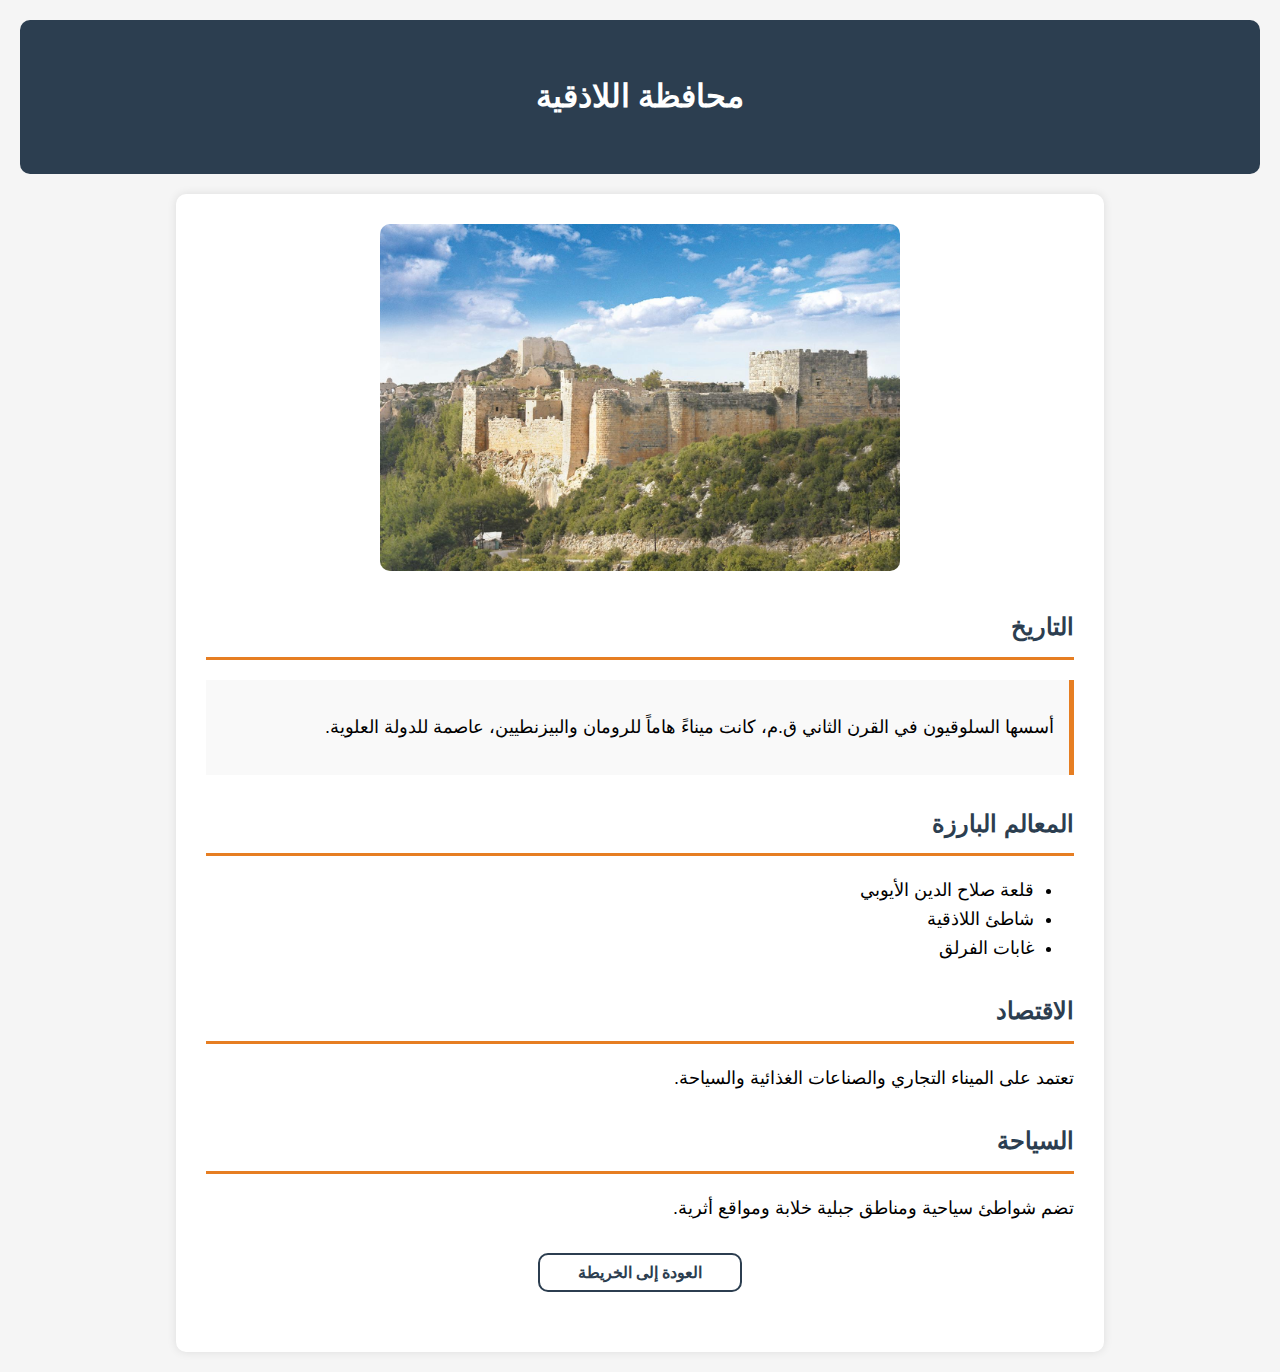
<file: cities/latakia.html>
<!DOCTYPE html>
<html lang="ar" dir="rtl">
<head>
    <meta charset="UTF-8">
    <title>اللاذقية</title>
    <link rel="stylesheet" href="./styles.css">
</head>
<body>
    <div class="header">
        <h1>محافظة اللاذقية</h1>
    </div>
    <div class="content">
        <img src="./../assets/images/latakia.jpg" alt="قلعة صلاح الدين" class="city-image">
        <h2 class="section-title">التاریخ</h2>
        <div class="historical-info">
            <p>أسسها السلوقيون في القرن الثاني ق.م، كانت ميناءً هاماً للرومان والبيزنطيين، عاصمة للدولة العلوية.</p>
        </div>
        <h2 class="section-title">المعالم البارزة</h2>
        <ul>
            <li>قلعة صلاح الدين الأيوبي</li>
            <li>شاطئ اللاذقية</li>
            <li>غابات الفرلق</li>
        </ul>
        <h2 class="section-title">الاقتصاد</h2>
        <p>تعتمد على الميناء التجاري والصناعات الغذائية والسياحة.</p>
        <h2 class="section-title">السیاحة</h2>
        <p>تضم شواطئ سياحية ومناطق جبلية خلابة ومواقع أثرية.</p>
        <a href="./../index.html" class="back-link">العودة إلى الخریطة</a>
    </div>
</body>
</html>
</file>
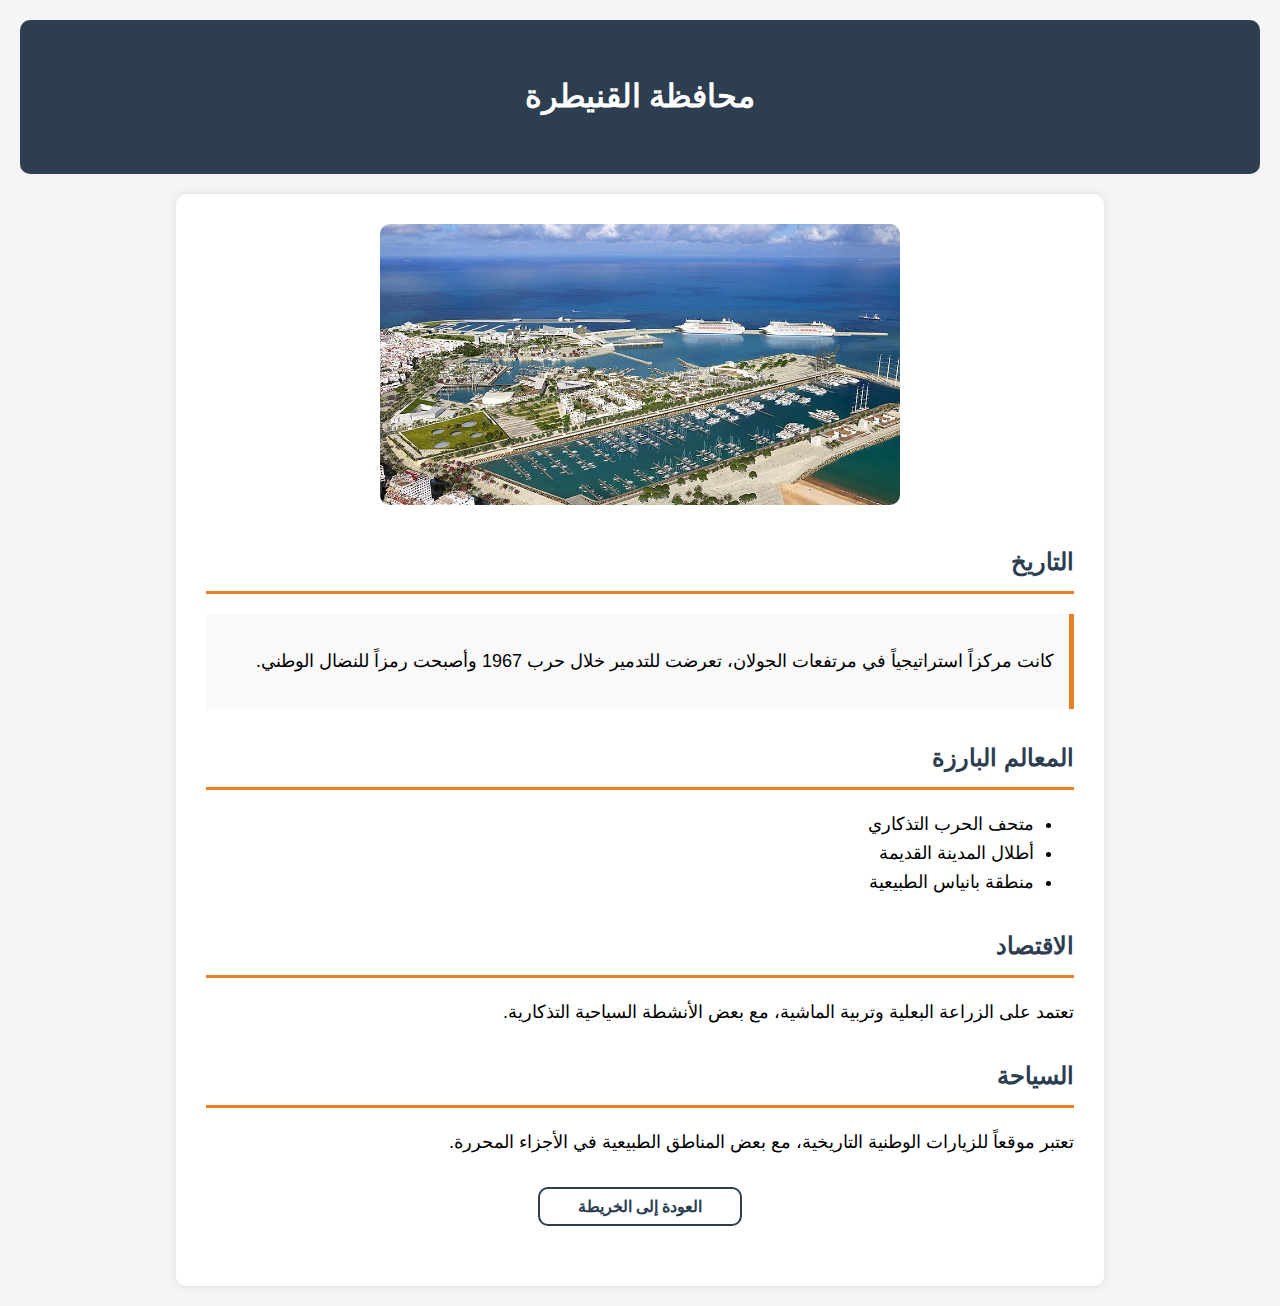
<file: cities/qunaitira.html>
<!DOCTYPE html>
<html lang="ar" dir="rtl">
<head>
    <meta charset="UTF-8">
    <title>القنيطرة</title>
    <link rel="stylesheet" href="./styles.css">
</head>
<body>
    <div class="header">
        <h1>محافظة القنيطرة</h1>
    </div>

    <div class="content">
        <img src="./../assets/images/qunaitira.jpg" alt="خرائب القنيطرة" class="city-image">

        <h2 class="section-title">التاریخ</h2>
        <div class="historical-info">
            <p>كانت مركزاً استراتيجياً في مرتفعات الجولان، تعرضت للتدمير خلال حرب 1967 وأصبحت رمزاً للنضال الوطني.</p>
        </div>

        <h2 class="section-title">المعالم البارزة</h2>
        <ul>
            <li>متحف الحرب التذكاري</li>
            <li>أطلال المدينة القديمة</li>
            <li>منطقة بانياس الطبيعية</li>
        </ul>

        <h2 class="section-title">الاقتصاد</h2>
        <p>تعتمد على الزراعة البعلية وتربية الماشية، مع بعض الأنشطة السياحية التذكارية.</p>

        <h2 class="section-title">السیاحة</h2>
        <p>تعتبر موقعاً للزيارات الوطنية التاريخية، مع بعض المناطق الطبيعية في الأجزاء المحررة.</p>

        <a href="./../index.html" class="back-link">العودة إلى الخریطة</a>
    </div>
</body>
</html>
</file>
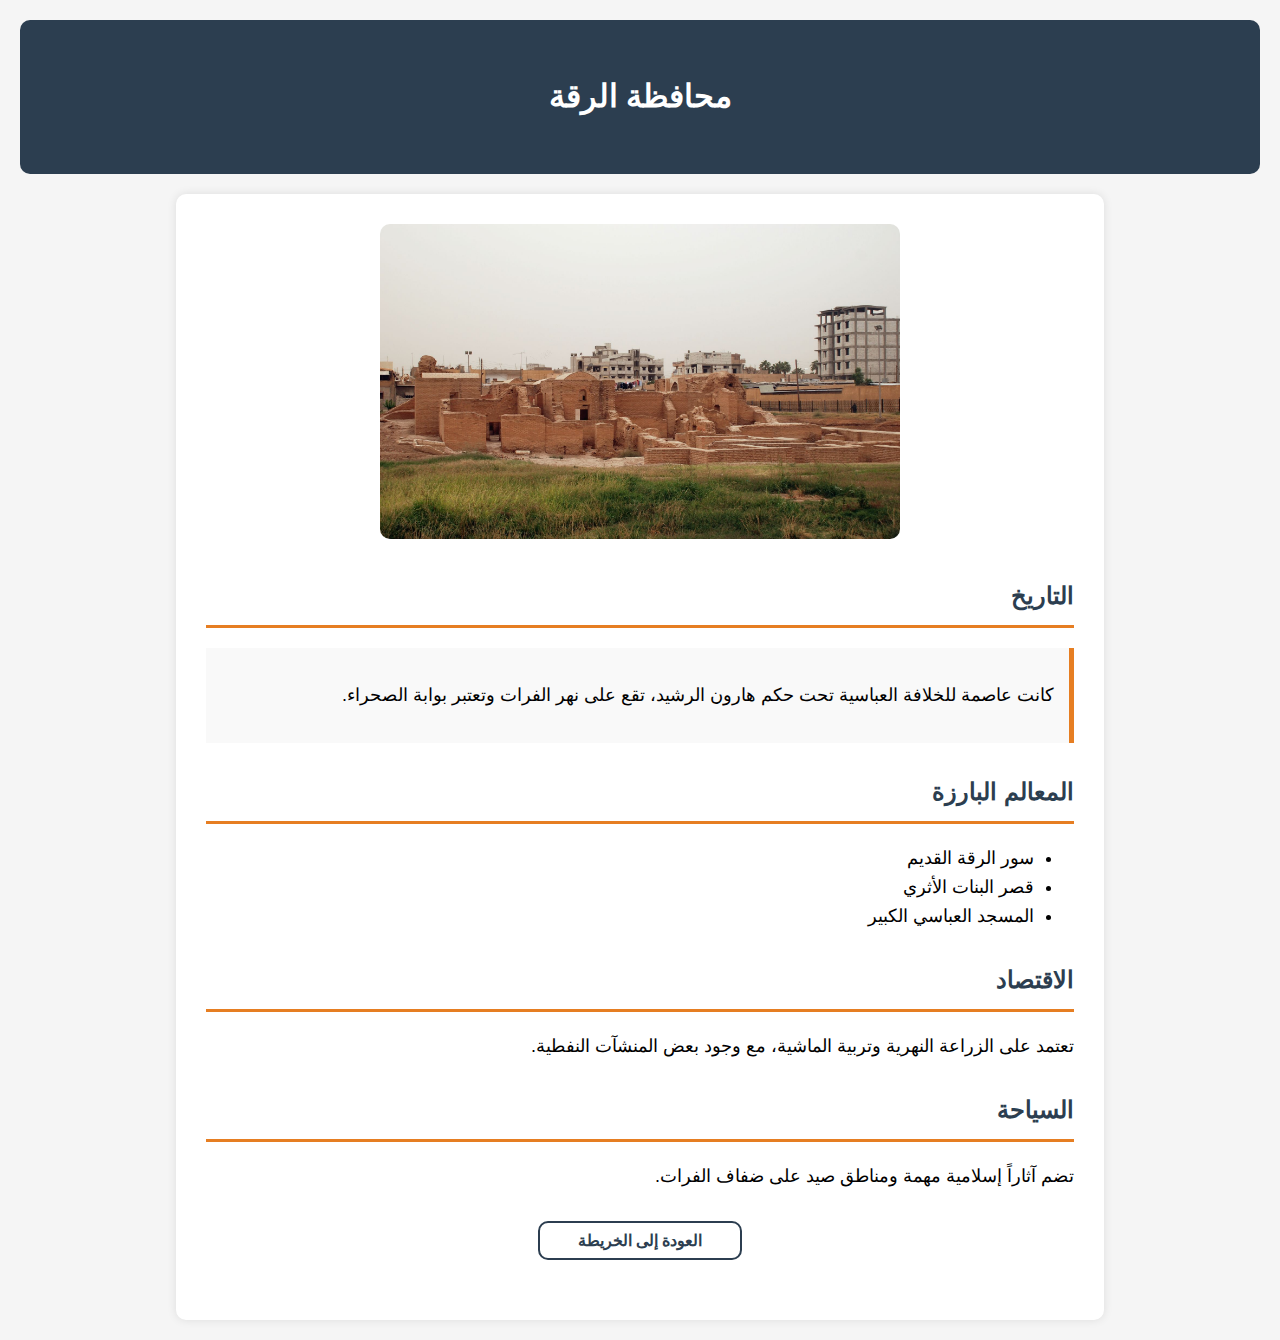
<file: cities/raqqha.html>
<!DOCTYPE html>
<html lang="ar" dir="rtl">
<head>
    <meta charset="UTF-8">
    <title>الرقة</title>
    <link rel="stylesheet" href="./styles.css">
</head>
<body>
    <div class="header">
        <h1>محافظة الرقة</h1>
    </div>
    <div class="content">
        <img src="./../assets/images/raqqha.jpg" alt="قصر البنات" class="city-image">
        <h2 class="section-title">التاریخ</h2>
        <div class="historical-info">
            <p>كانت عاصمة للخلافة العباسية تحت حكم هارون الرشيد، تقع على نهر الفرات وتعتبر بوابة الصحراء.</p>
        </div>
        <h2 class="section-title">المعالم البارزة</h2>
        <ul>
            <li>سور الرقة القديم</li>
            <li>قصر البنات الأثري</li>
            <li>المسجد العباسي الكبير</li>
        </ul>
        <h2 class="section-title">الاقتصاد</h2>
        <p>تعتمد على الزراعة النهرية وتربية الماشية، مع وجود بعض المنشآت النفطية.</p>
        <h2 class="section-title">السیاحة</h2>
        <p>تضم آثاراً إسلامية مهمة ومناطق صيد على ضفاف الفرات.</p>
        <a href="./../index.html" class="back-link">العودة إلى الخریطة</a>
    </div>
</body>
</html>
</file>
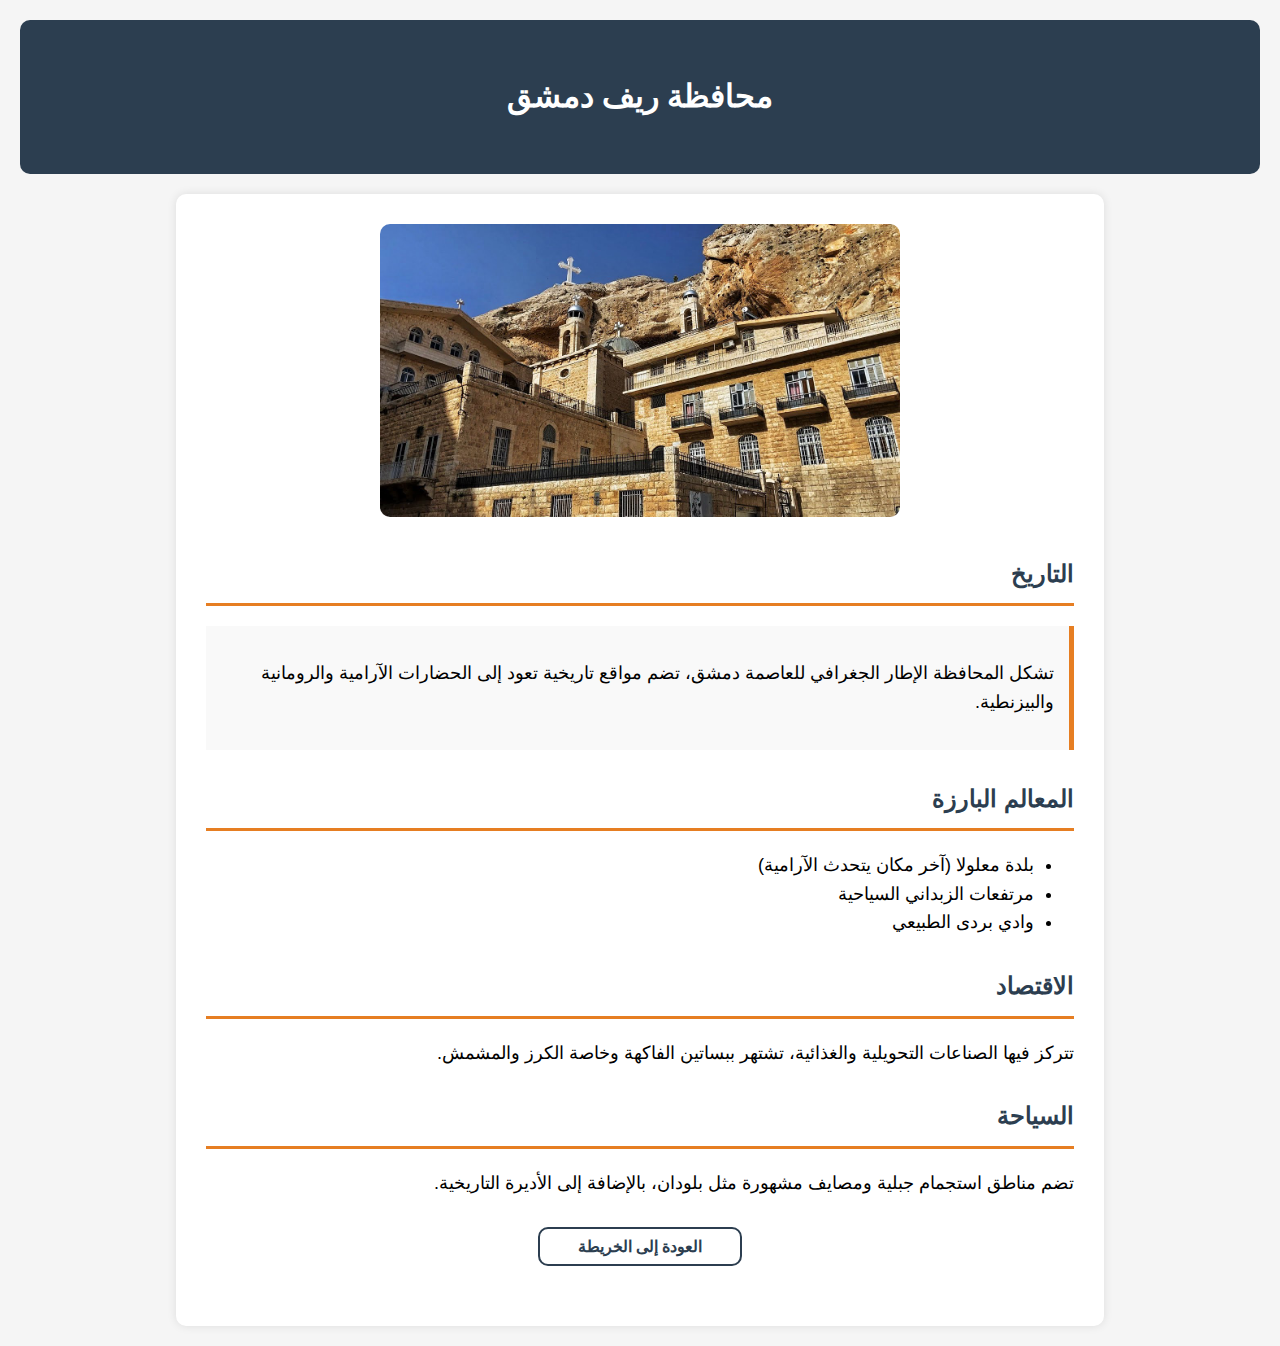
<file: cities/rif_dimashq.html>
<!DOCTYPE html>
<html lang="ar" dir="rtl">
<head>
    <meta charset="UTF-8">
    <title>ريف دمشق</title>
    <link rel="stylesheet" href="./styles.css">
</head>
<body>
    <div class="header">
        <h1>محافظة ريف دمشق</h1>
    </div>

    <div class="content">
        <img src="./../assets/images/rif_dimashq.jpg" alt="معلولا" class="city-image">

        <h2 class="section-title">التاریخ</h2>
        <div class="historical-info">
            <p>تشكل المحافظة الإطار الجغرافي للعاصمة دمشق، تضم مواقع تاريخية تعود إلى الحضارات الآرامية والرومانية والبيزنطية.</p>
        </div>

        <h2 class="section-title">المعالم البارزة</h2>
        <ul>
            <li>بلدة معلولا (آخر مكان يتحدث الآرامية)</li>
            <li>مرتفعات الزبداني السياحية</li>
            <li>وادي بردى الطبيعي</li>
        </ul>

        <h2 class="section-title">الاقتصاد</h2>
        <p>تتركز فيها الصناعات التحويلية والغذائية، تشتهر ببساتين الفاكهة وخاصة الكرز والمشمش.</p>

        <h2 class="section-title">السیاحة</h2>
        <p>تضم مناطق استجمام جبلية ومصايف مشهورة مثل بلودان، بالإضافة إلى الأديرة التاريخية.</p>

        <a href="./../index.html" class="back-link">العودة إلى الخریطة</a>
    </div>
</body>
</html>
</file>
<file: cities/styles.css>
body {
    font-family: 'Arial', sans-serif;
    line-height: 1.6;
    margin: 0;
    padding: 20px;
    background-color: #f5f5f5;
    direction: rtl;
}
li,p {
    font-size: large;
}
.header {
    background-color: #2c3e50;
    color: white;
    padding: 30px;
    text-align: center;
    border-radius: 10px;
    margin-bottom: 20px;
    font-family: 'Amiri', serif;
}

.content {
    background-color: white;
    padding: 30px;
    border-radius: 10px;
    box-shadow: 0 0 10px rgba(0,0,0,0.1);
    max-width: 70%;
    margin: auto;
}

.city-image {
    width: 60%;
    /* max-width: 600px; */
    height: auto;
    border-radius: 10px;
    /* margin: 20px auto; */
    /* float: left; */
    margin-right: 20%;
    
}

.section-title {
    color: #2c3e50;
    border-bottom: 3px solid #e67e22;
    padding-bottom: 10px;
    margin-top: 30px;
}

.historical-info {
    background-color: #f9f9f9;
    padding: 15px;
    border-right: 5px solid #e67e22;
    margin: 20px 0;
}

.back-link {
    display: block;
    text-align: center;
    margin: 30px auto;
    color: #2c3e50;
    text-decoration: none;
    font-weight: bold;
    border: 2px solid  #2c3e50;
    border-radius: 10px;
    width: 200px;
    height: 30px;
    padding-top: 5px;
    
}

.back-link:hover {
    color: #e67e22;
    border: 3px solid  #e67e22;
    background-color: #e8f3f5;
}
</file>
